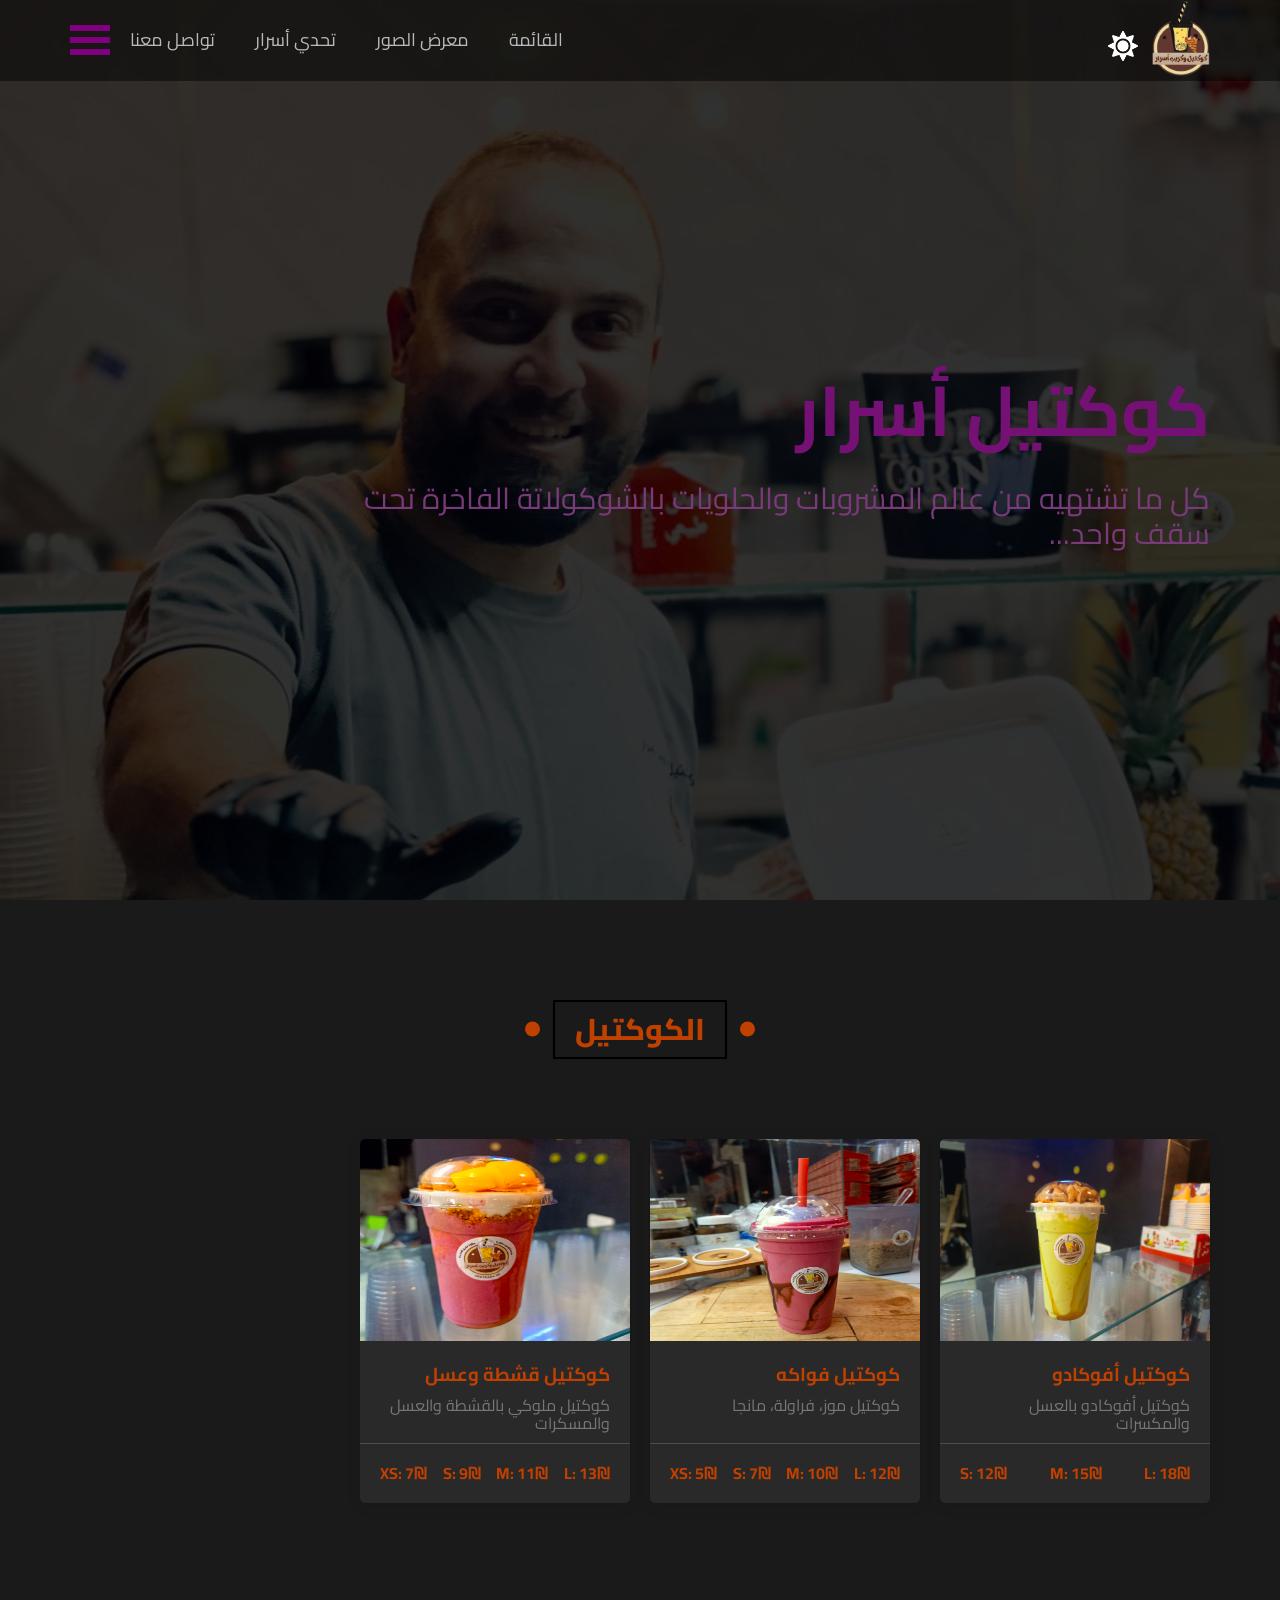
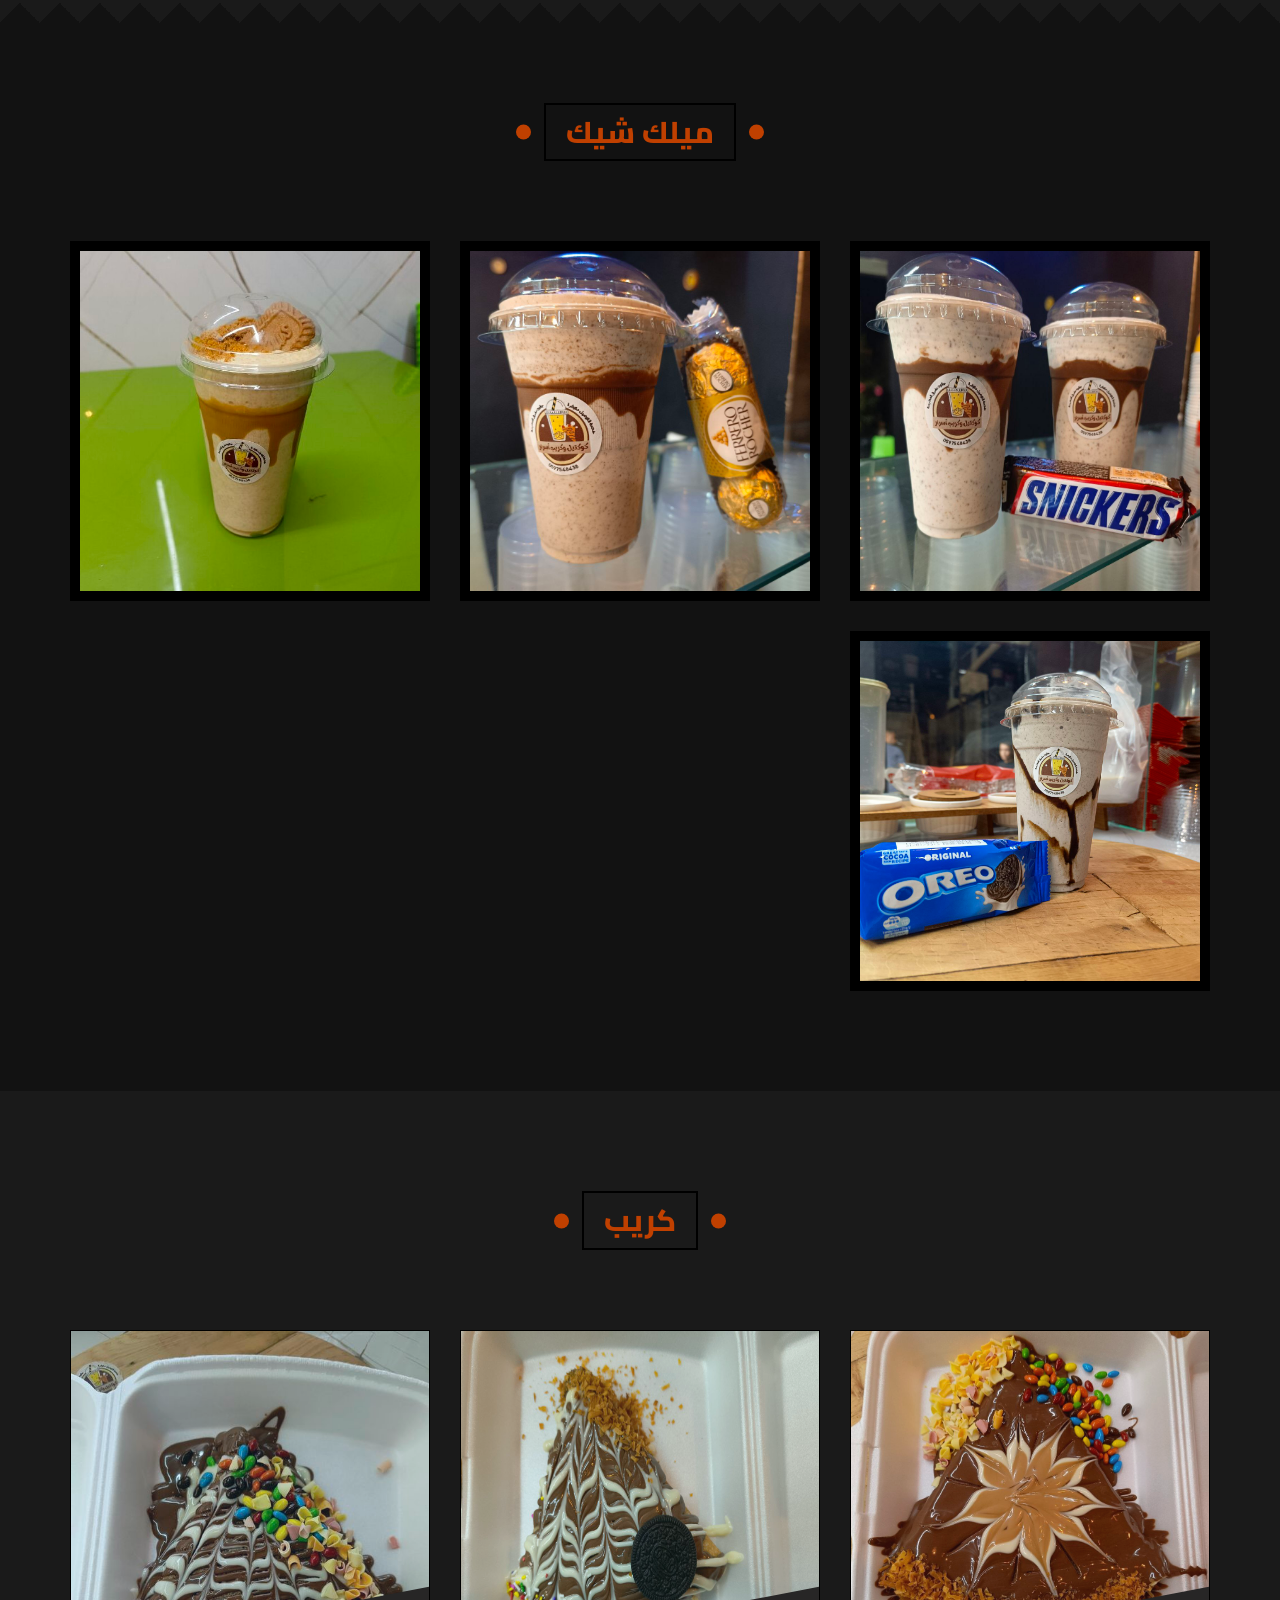
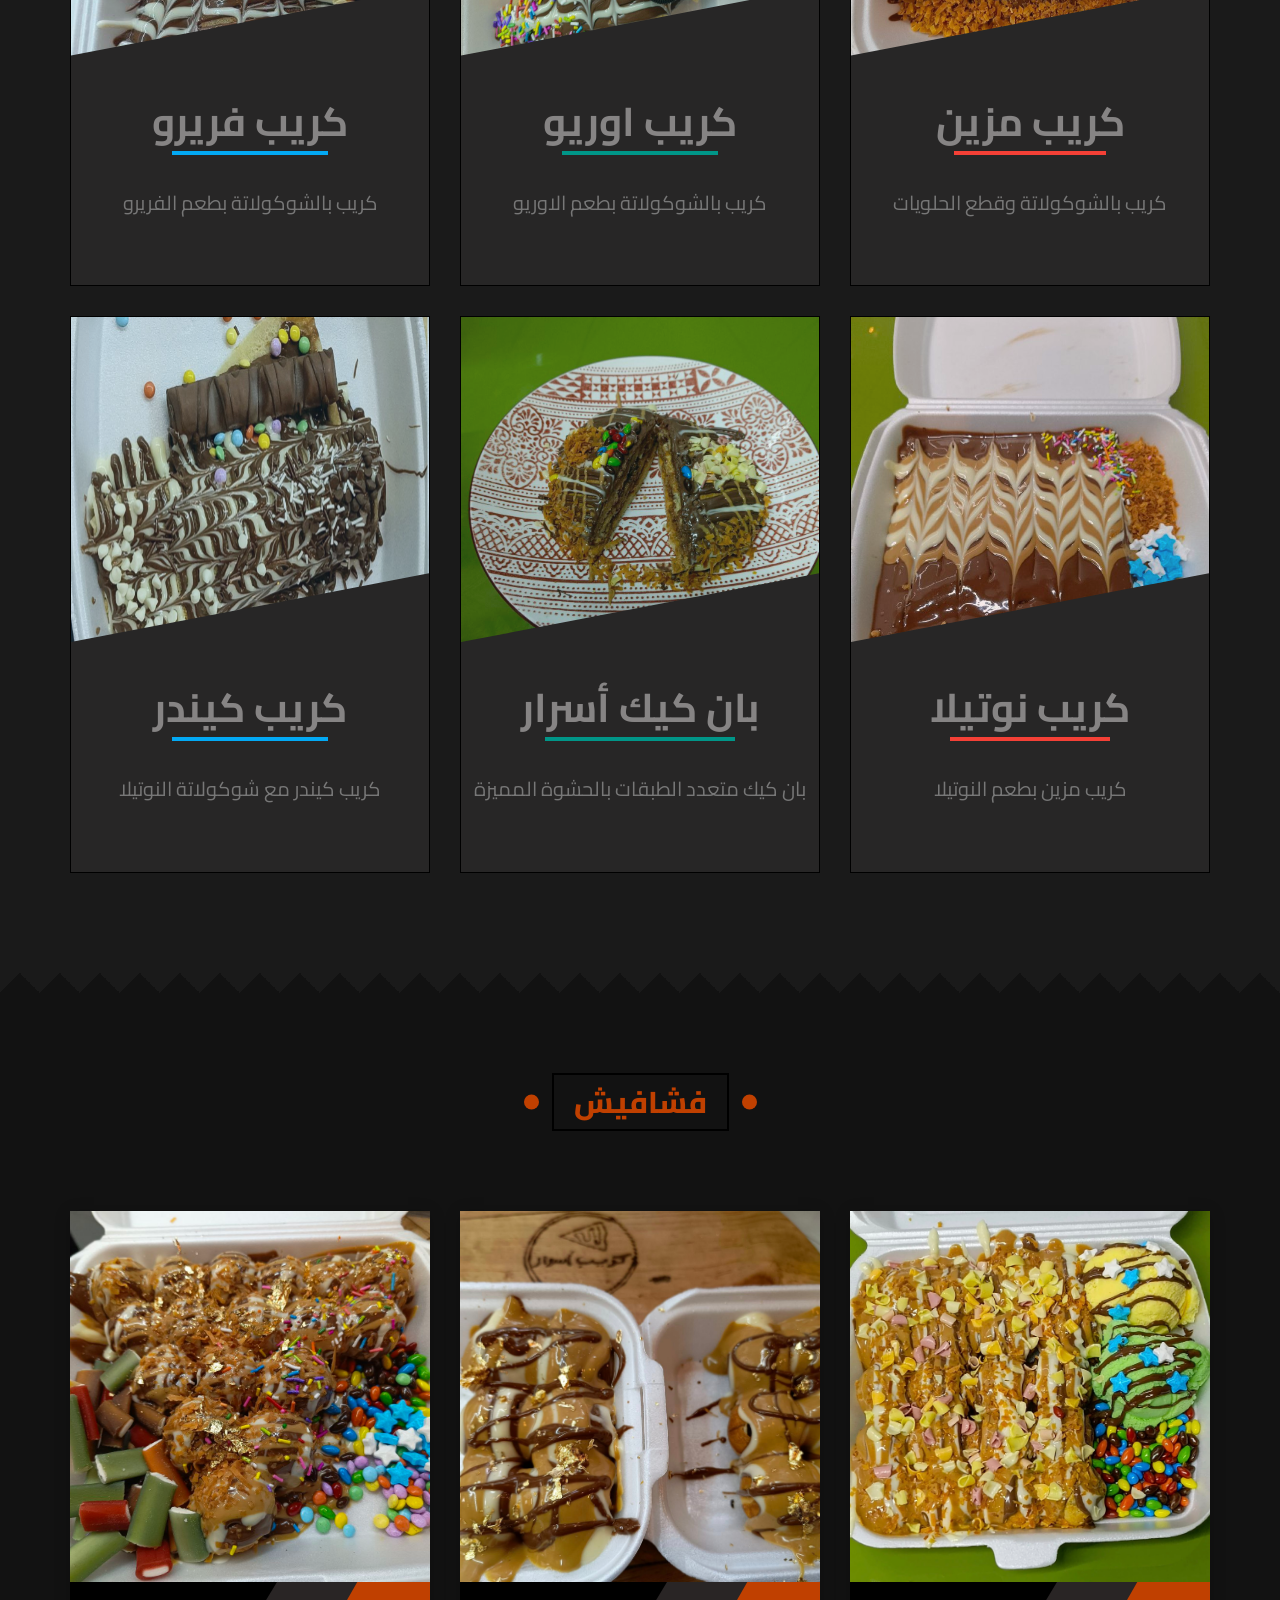
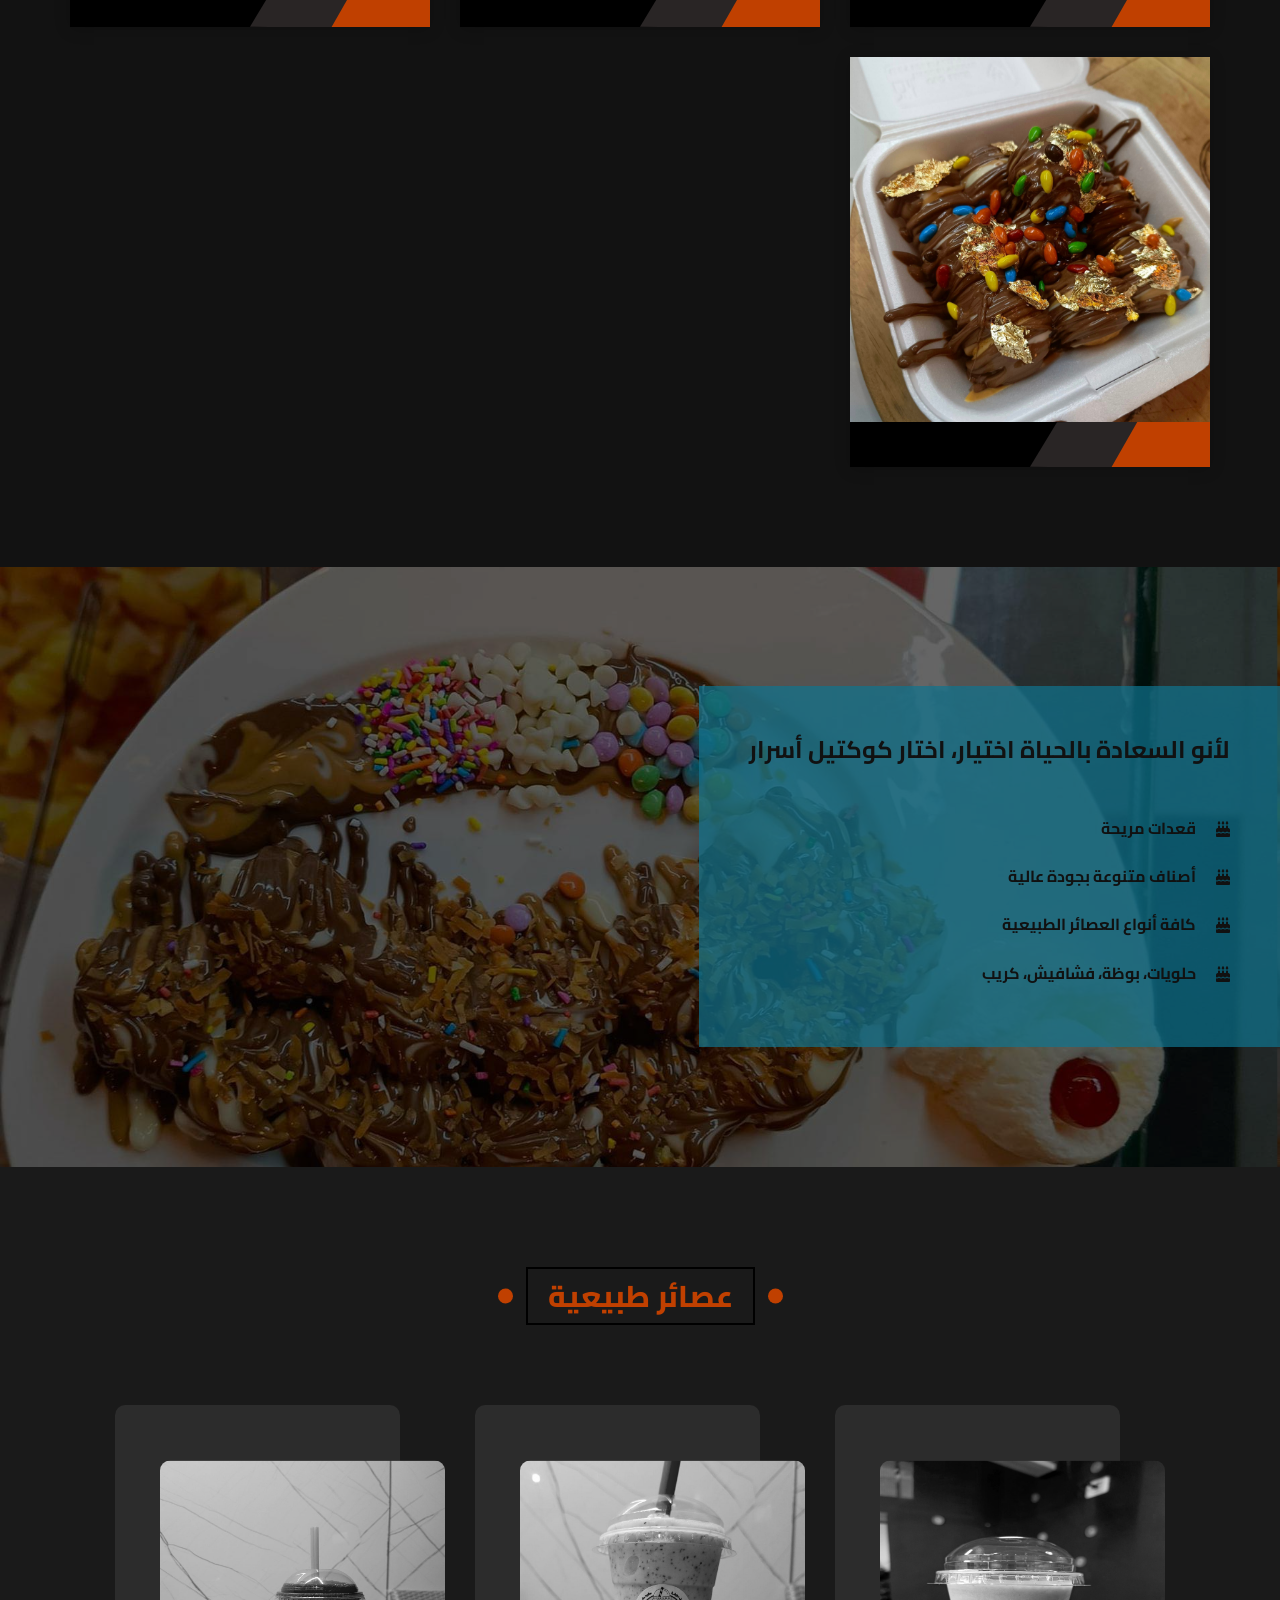
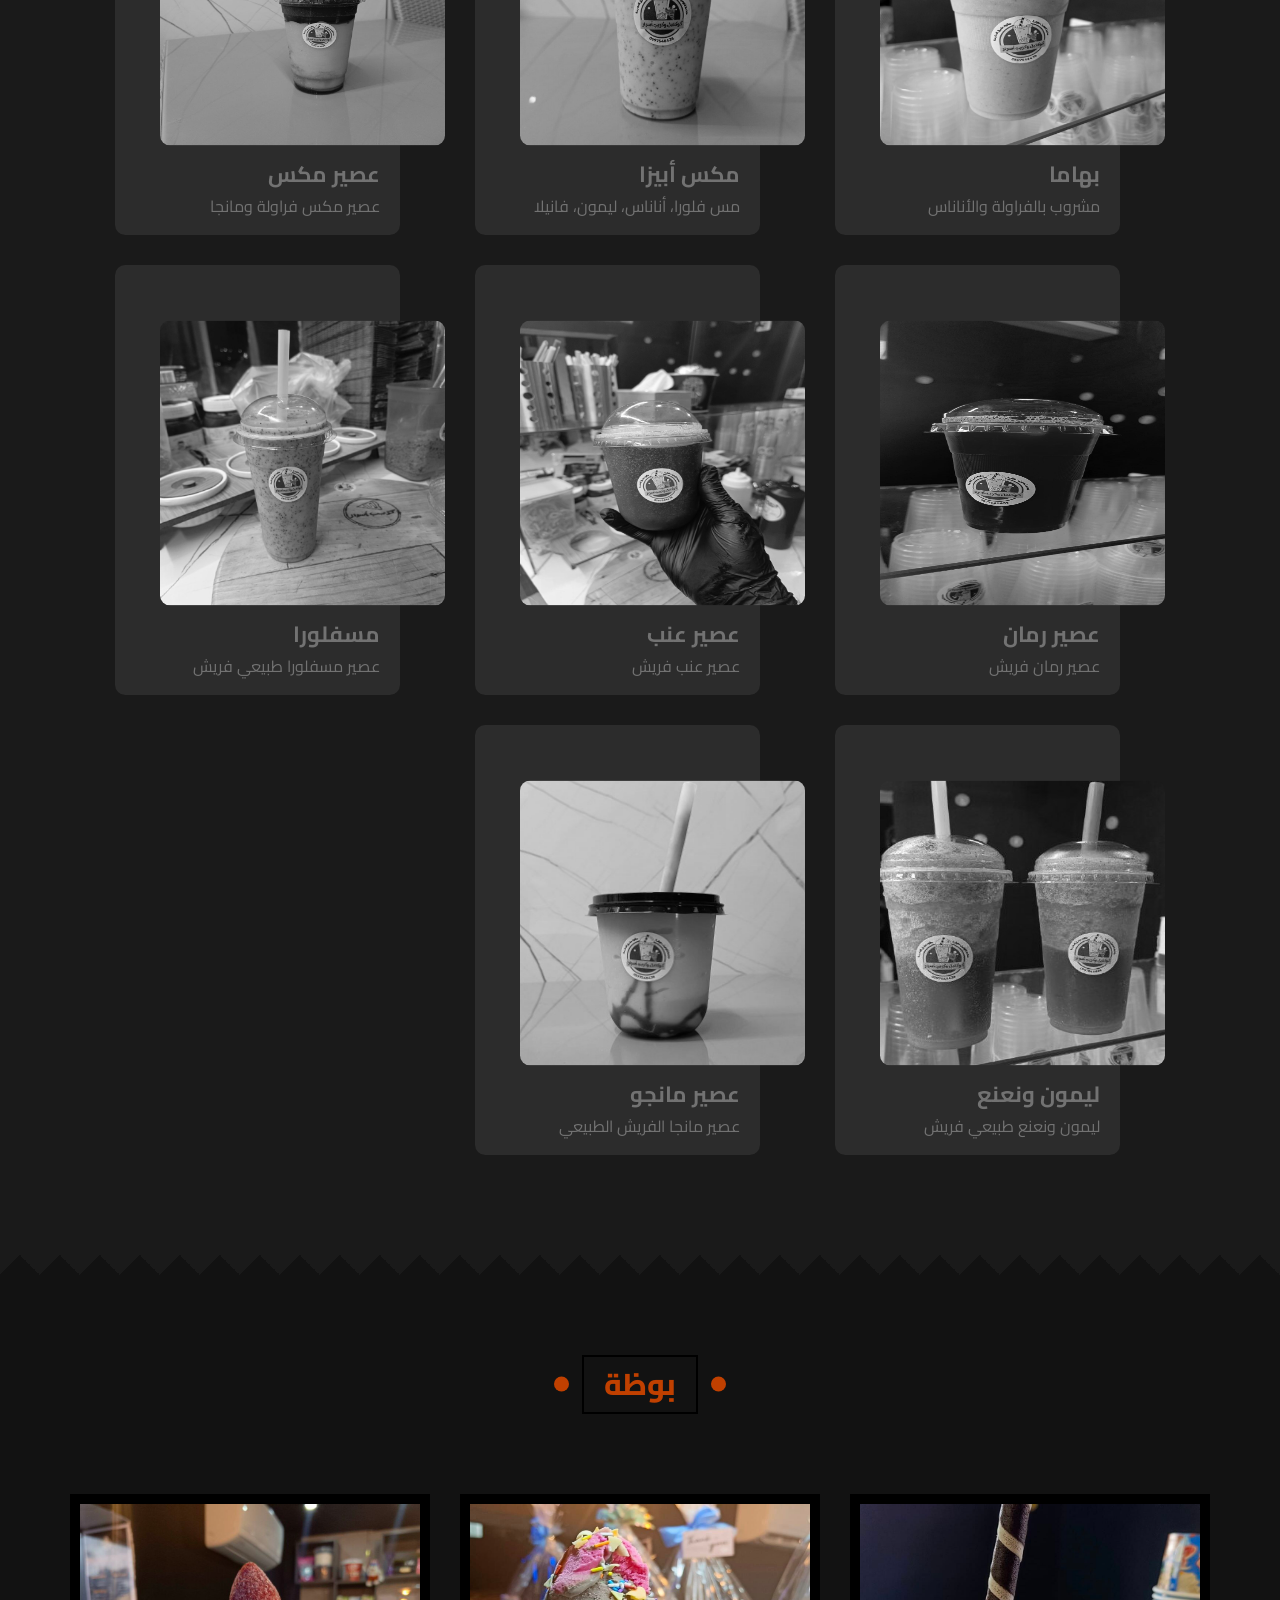
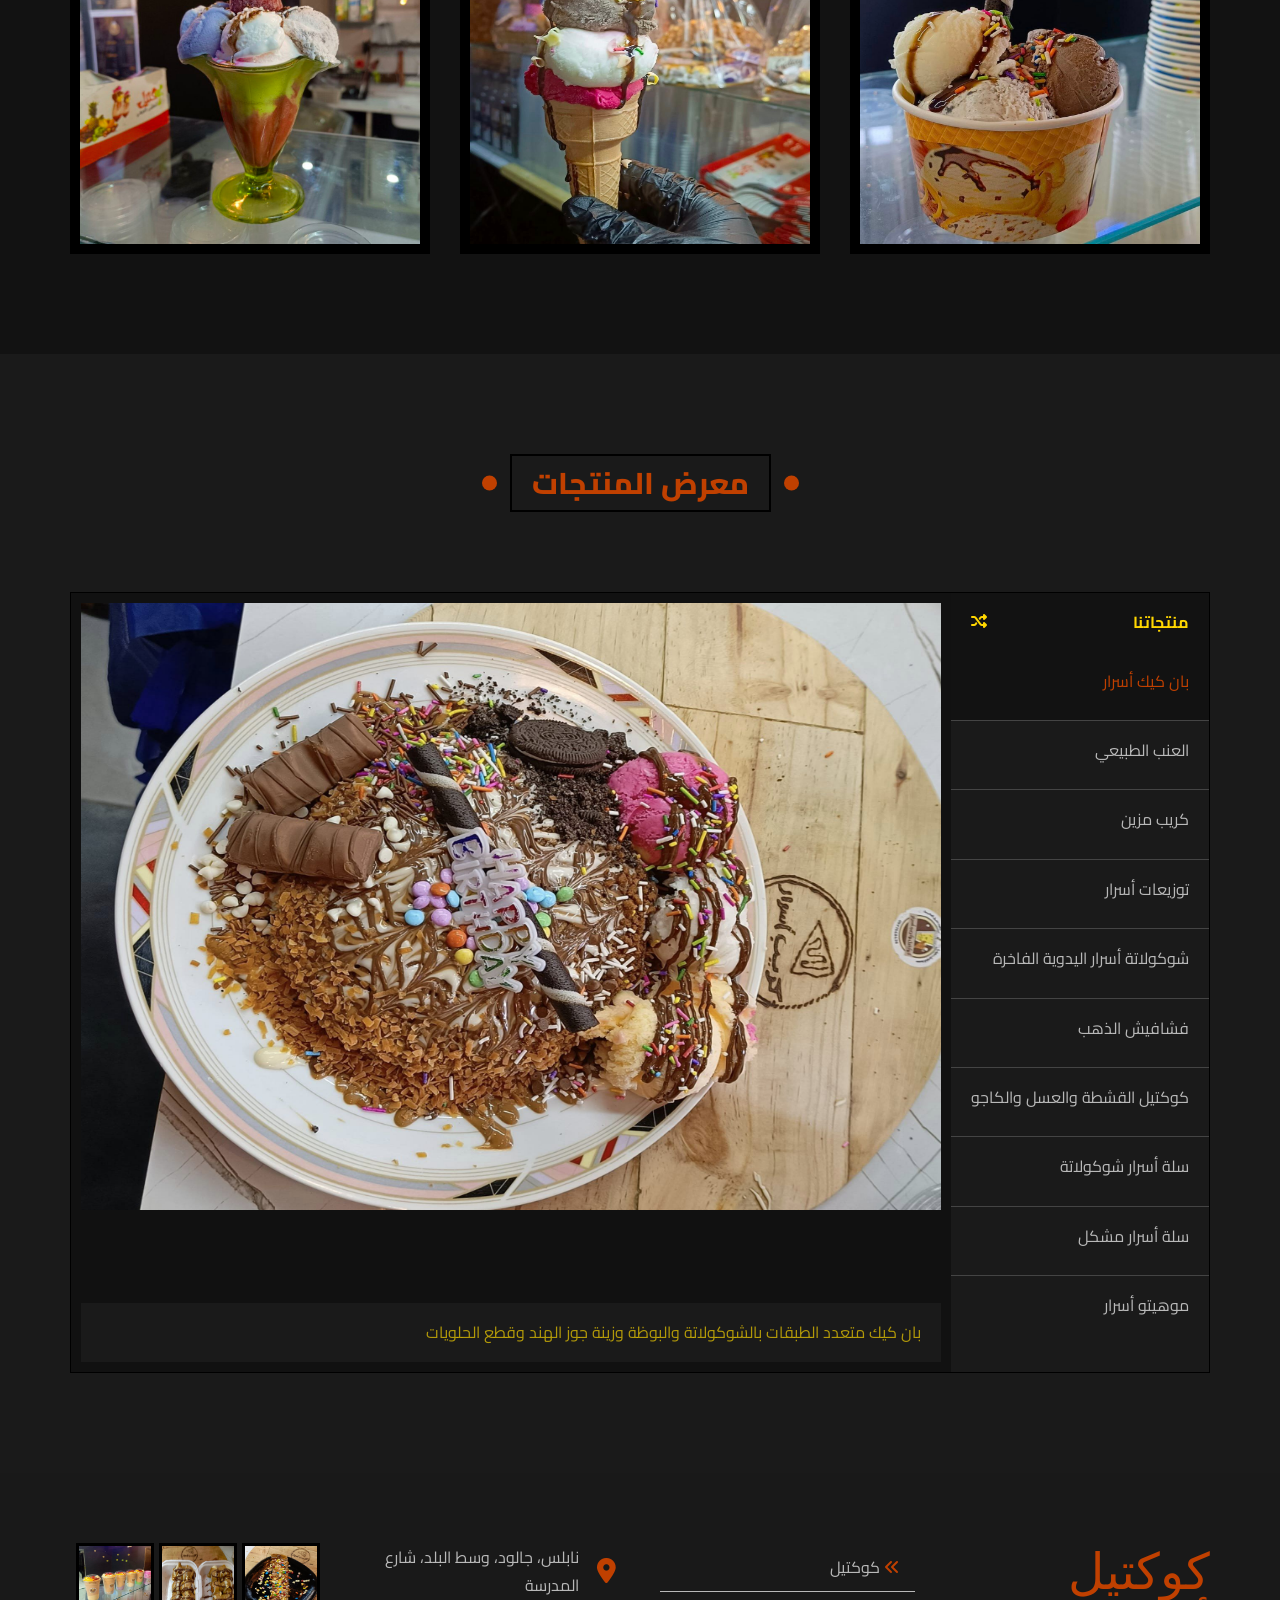
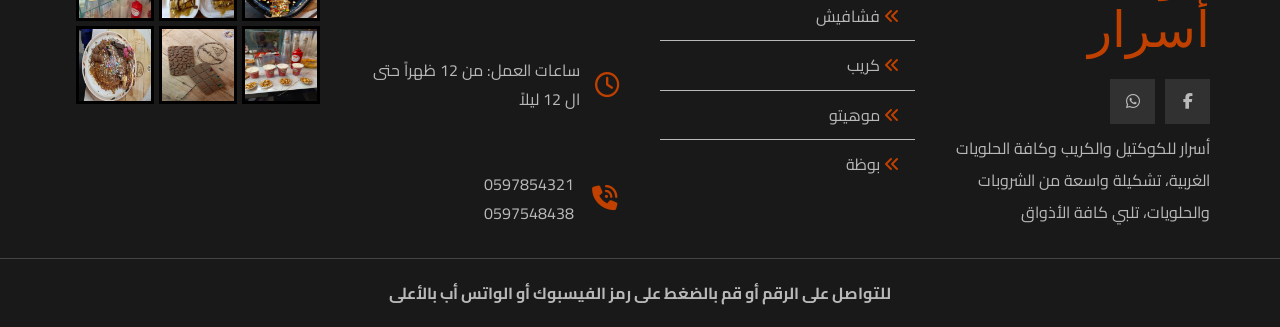
<file: index.html>
<!DOCTYPE html>
<html lang="en">

<head>
    <meta charset="UTF-8">
    <meta name="viewport" content="width=device-width, initial-scale=1.0">
    <link rel="icon" href="images/logo.png" type="image/x-icon" />
    <title>كوكتيل وكريب أسرار</title>
    <!-- Render all elements normally -->
    <link rel="stylesheet" href="css/normalize.css">
    <!-- Google fonts -->
    <link rel="preconnect" href="https://fonts.googleapis.com">
    <link rel="preconnect" href="https://fonts.gstatic.com" crossorigin>
    <link href="https://fonts.googleapis.com/css2?family=Cairo:wght@200..1000&display=swap" rel="stylesheet">
    <!-- Font awesome library -->
    <link rel="stylesheet" href="https://cdnjs.cloudflare.com/ajax/libs/font-awesome/6.5.2/css/all.min.css">
    <!-- Main CSS file -->
    <link rel="stylesheet" href="css/main.css">
</head>

<body>
    <!-- start menu -->
    <div class="menu-container">
        <div class="menu">
            <span>></span>
            <img src="images/المنيو/first.jpg" alt="">
            <img src="images/المنيو/second.jpg" alt="">
            <span>&lt;</span>
        </div>
    </div>
    <!-- start header -->
    <header>
        <div class="container">
            <!-- <a href="" class="logo">elzero</a> -->
            <div>
                <img src="images/logo.png" class="logo" alt="">
                <img src="images/sun.png" class="mode" alt="">
            </div>
            <ul class="main-nav">
                <li><a href="" id="menu-button">القائمة</a></li>
                <li><a href="#videos">معرض الصور</a></li>
                <li><a href="game.html">تحدي أسرار</a></li>
                <li><a href="#footer">تواصل معنا</a></li>
                <li class="others"><a>
                        <div></div>
                        <div></div>
                        <div></div>
                    </a>
                    <div class="second-nav">
                        <div class="photo"><img src="images/drinks.png" alt=""></div>
                        <div class="links-container">
                            <ul class="links">
                                <li><a href="#articles"><i class="fa-solid fa-martini-glass-citrus"></i>كوكتيل</a></li>
                                <li><a href="#gallery"><i class="fa-solid fa-martini-glass-citrus"></i>ميلك شيك</a>
                                </li>
                                <li><a href="#features"><i class="fa-solid fa-martini-glass-citrus"></i>كريب</a>
                                </li>
                            </ul>
                            <ul class="links">
                                <li><a href="#services"><i class="fa-solid fa-martini-glass-citrus"></i>فشافيش</a></li>
                                <li><a href="#members"><i class="fa-solid fa-martini-glass-citrus"></i>عصير طبيعي</a>
                                </li>
                                <li><a href="#works"><i class="fa-solid fa-martini-glass-citrus"></i>بوظة</a>
                                </li>

                            </ul>
                        </div>
                    </div>
                </li>
            </ul>
        </div>
    </header>
    <!-- end header -->
    <!-- start landing page -->
    <div class="landing">
        <div class="container">
            <div class="text">
                <h1>كوكتيل أسرار</h1>
                <p>كل ما تشتهيه من عالم المشروبات والحلويات بالشوكولاتة الفاخرة تحت سقف واحد...</p>
            </div>
            <!-- <div class="image"><img src="images/landing-image.png" alt=""></div> -->
        </div>
        <span><a href=""><i class="fas fa-angle-double-down fa-2x"></i></a></span>
    </div>
    <!-- end landing page -->
    <!-- start articles -->
    <div class="articles" id="articles">
        <div class="special-heading">
            الكوكتيل
        </div>
        <div class="container">
            <div class="card">
                <div class="image"><img src="images/كوكتيل/افوكادو.jpeg" alt=""></div>
                <div class="text">
                    <h3>كوكتيل أفوكادو</h3>
                    <p>كوكتيل أفوكادو بالعسل والمكسرات</p>
                </div>
                <div class="more">
                    <span>S: 12₪</span>
                    <span>M: 15₪</span>
                    <span>L: 18₪</span>
                </div>
            </div>
            <div class="card">
                <div class="image"><img src="images/كوكتيل/فواكه.jpeg" alt=""></div>
                <div class="text">
                    <h3>كوكتيل فواكه</h3>
                    <p>كوكتيل موز، فراولة، مانجا</p>
                </div>
                <div class="more">
                    <span>XS: 5₪</span>
                    <span>S: 7₪</span>
                    <span>M: 10₪</span>
                    <span>L: 12₪</span>
                </div>
            </div>
            <div class="card">
                <div class="image"><img src="images/كوكتيل/قشطةوعسل.jpeg" alt=""></div>
                <div class="text">
                    <h3>كوكتيل قشطة وعسل</h3>
                    <p>كوكتيل ملوكي بالقشطة والعسل والمسكرات</p>
                </div>
                <div class="more">
                    <span>XS: 7₪</span>
                    <span>S: 9₪</span>
                    <span>M: 11₪</span>
                    <span>L: 13₪</span>
                </div>
            </div>

        </div>
    </div>
    <!-- end articles -->
    <div class="spikes"></div>
    <!-- start gallery -->
    <div class="gallery" id="gallery">
        <div class="special-heading">
            ميلك شيك
        </div>
        <div class="container">
            <div class="card">
                <img src="images/ميلكشيك/سنيكرز.jpeg" alt="">
                <div class="title">
                    ميلك شيك سنيكرز
                </div>
                <div class="prices">
                    <span>S: 10₪</span>
                    <span>M: 13₪</span>
                    <span>L: 15₪</span>
                </div>
            </div>
            <div class="card">
                <img src="images/ميلكشيك/فريرو.jpeg" alt="">
                <div class="title">
                    ميلك شيك فريرو
                </div>
                <div class="prices">
                    <span>S: 13₪</span>
                    <span>M: 16₪</span>
                    <span>L: 20₪</span>
                </div>
            </div>
            <div class="card">
                <img src="images/ميلكشيك/لوتس.jpeg" alt="">
                <div class="title">
                    ميلك شيك لوتس
                </div>
                <div class="prices">
                    <span>S: 11₪</span>
                    <span>M: 14₪</span>
                    <span>L: 17₪</span>
                </div>
            </div>
            <div class="card">
                <img src="images/ميلكشيك/اوريو.jpeg" alt="">
                <div class="title">
                    ميلك شيك اوريو
                </div>
                <div class="prices">
                    <span>S: 8₪</span>
                    <span>M: 10₪</span>
                    <span>L: 12₪</span>
                </div>
            </div>
        </div>
    </div>
    <!-- end gallery -->
    <!-- start features -->
    <div class="features" id="features">
        <div class="special-heading">
            كريب
        </div>
        <div class="container">
            <div class="card red">
                <div class="image"><img src="images/كريب/مزين.jpeg" alt=""></div>
                <div class="text">
                    <h2>كريب مزين</h2>
                    <p>كريب بالشوكولاتة وقطع الحلويات
                    </p>
                </div>
                <div class="prices"> <span>15₪</span>
                </div>
            </div>
            <div class="card green">
                <div class="image"><img src="images/كريب/اوريو.jpeg" alt=""></div>
                <div class="text">
                    <h2>كريب اوريو</h2>
                    <p>كريب بالشوكولاتة بطعم الاوريو
                    </p>
                </div>
                <div class="prices"> <span>16₪</span>

                </div>
            </div>
            <div class="card blue">
                <div class="image"><img src="images/كريب/فريرو.jpg" alt=""></div>
                <div class="text">
                    <h2>كريب فريرو</h2>
                    <p>كريب بالشوكولاتة بطعم الفريرو </p>
                </div>
                <div class="prices"> <span>20₪</span>

                </div>
            </div>
            <div class="card red">
                <div class="image"><img src="images/كريب/نوتيلا.jpeg" alt=""></div>
                <div class="text">
                    <h2>كريب نوتيلا</h2>
                    <p>كريب مزين بطعم النوتيلا </p>
                </div>
                <div class="prices"> <span>15₪</span>

                </div>
            </div>
            <div class="card green">
                <div class="image"><img src="images/كريب/بان_كيك.jpeg" alt=""></div>
                <div class="text">
                    <h2>بان كيك أسرار</h2>
                    <p>بان كيك متعدد الطبقات بالحشوة المميزة</p>
                </div>
                <div class="prices"> <span>25₪</span>
                </div>
            </div>
            <div class="card blue">
                <div class="image"><img src="images/كريب/كريبكندر (1).jpeg" alt=""></div>
                <div class="text">
                    <h2>كريب كيندر</h2>
                    <p>كريب كيندر مع شوكولاتة النوتيلا</p>
                </div>
                <div class="prices"> <span>17₪</span>
                </div>
            </div>
        </div>
    </div>
    <!-- end features -->
    <div class="spikes"></div>
    <!-- start services -->
    <div class="services" id="services">
        <div class="special-heading">
            فشافيش </div>
        <div class="container">
            <div class="card">
                <div class="top">
                    <img src="images/فشافيش/فشافيشبوظة.jpg" alt="">
                </div>
                <div class="bottom">
                    <span class="number"><span>25₪</span></span>
                    <a class="details"><span>وجبة فشافيش اكسترا بالبوظة</span></a>
                </div>
            </div>
            <div class="card">
                <div class="top">
                    <img src="images/فشافيش/فشافيشصغيرة.jpg" alt="">
                </div>
                <div class="bottom">
                    <span class="number"><span>5₪</span></span>
                    <a class="details"><span>وجبه فشافيش صغيرة</span></a>
                </div>
            </div>
            <div class="card">
                <div class="top">
                    <img src="images/فشافيش/مزينبالذهب.jpeg" alt="">
                </div>
                <div class="bottom">
                    <span class="number"><span>15₪</span></span>
                    <a class="details"><span>وجبة فشافيش وسط</span></a>
                </div>
            </div>
            <div class="card">
                <div class="top">
                    <img src="images/فشافيش/عشرة.jpg" alt="">
                </div>
                <div class="bottom">
                    <span class="number"><span>10₪</span></span>
                    <a class="details"><span>وجبة فشافيش العشرة</span></a>
                </div>
            </div>
        </div>
    </div>
    <!-- end services -->
    <!-- Start design -->
    <div class="design">
        <div class="text">
            <h2>لأنو السعادة بالحياة اختيار، اختار كوكتيل أسرار</h2>
            <ul>
                <li>قعدات مريحة</li>
                <li>أصناف متنوعة بجودة عالية</li>
                <li>كافة أنواع العصائر الطبيعية</li>
                <li>حلويات، بوظة، فشافيش، كريب</li>
            </ul>
        </div>
    </div>
    <!-- End design -->
    <!-- start TEAM MEMBERS -->
    <div class="members" id="members">
        <div class="special-heading">
            عصائر طبيعية
        </div>
        <div class="container">
            <div class="card">
                <div class="back">
                    <div class="social">
                        <div><span>:S</span><span>8₪</span></div>
                        <div><span>:M</span><span>10₪</span></div>
                        <div><span>:L</span><span>12₪</span></div>
                    </div>
                    <div class="text">
                        <h3>بهاما</h3>
                        <p>مشروب بالفراولة والأناناس</p>
                    </div>
                </div>
                <div class="image"><img src="images/عصائر طبيعية/بهاما.jpg" alt=""></div>
            </div>
            <div class="card">
                <div class="back">
                    <div class="social">
                        <div><span>:S</span><span>10₪</span></div>
                        <div><span>:M</span><span>12₪</span></div>
                        <div><span>:L</span><span>14₪</span></div>
                    </div>
                    <div class="text">
                        <h3>مكس أبيزا</h3>
                        <p>مس فلورا، أناناس، ليمون، فانيلا</p>
                    </div>
                </div>
                <div class="image"><img src="images/عصائر طبيعية/مكس ابيزا.jpeg" alt=""></div>
            </div>
            <div class="card">
                <div class="back">
                    <div class="social">
                        <div><span>:S</span><span>8₪</span></div>
                        <div><span>:M</span><span>10₪</span></div>
                        <div><span>:L</span><span>12₪</span></div>
                    </div>
                    <div class="text">
                        <h3>عصير مكس</h3>
                        <p>عصير مكس فراولة ومانجا</p>
                    </div>
                </div>
                <div class="image"><img src="images/عصائر طبيعية/مانجا بالفراولة.jpeg" alt=""></div>
            </div>
            <div class="card">
                <div class="back">
                    <div class="social">
                        <div><span>:S</span><span>8₪</span></div>
                        <div><span>:M</span><span>11₪</span></div>
                        <div><span>:L</span><span>13₪</span></div>
                    </div>
                    <div class="text">
                        <h3>عصير رمان</h3>
                        <p>عصير رمان فريش</p>
                    </div>
                </div>
                <div class="image"><img src="images/عصائر طبيعية/رمان.jpg" alt=""></div>
            </div>
            <div class="card">
                <div class="back">
                    <div class="social">
                        <div><span>:S</span><span>10₪</span></div>
                        <div><span>:M</span><span>12₪</span></div>
                        <div><span>:L</span><span>14₪</span></div>
                    </div>
                    <div class="text">
                        <h3>عصير عنب</h3>
                        <p>عصير عنب فريش</p>
                    </div>
                </div>
                <div class="image"><img src="images/عصائر طبيعية/عنب.jpg" alt=""></div>
            </div>
            <div class="card">
                <div class="back">
                    <div class="social">
                        <div><span>:S</span><span>10₪</span></div>
                        <div><span>:M</span><span>12₪</span></div>
                        <div><span>:L</span><span>14₪</span></div>
                    </div>
                    <div class="text">
                        <h3>مسفلورا</h3>
                        <p>عصير مسفلورا طبيعي فريش</p>
                    </div>
                </div>
                <div class="image"><img src="images/عصائر طبيعية/مسفلورا.jpeg" alt=""></div>
            </div>
            <div class="card">
                <div class="back">
                    <div class="social">
                        <div><span>:S</span><span>8₪</span></div>
                        <div><span>:M</span><span>10₪</span></div>
                        <div><span>:L</span><span>12₪</span></div>
                    </div>
                    <div class="text">
                        <h3>ليمون ونعنع</h3>
                        <p>ليمون ونعنع طبيعي فريش</p>
                    </div>
                </div>
                <div class="image"><img src="images/عصائر طبيعية/لمون_نعنع.jpeg" alt=""></div>
            </div>
            <div class="card">
                <div class="back">
                    <div class="social">
                        <div><span>:S</span><span>8₪</span></div>
                        <div><span>:M</span><span>10₪</span></div>
                        <div><span>:L</span><span>12₪</span></div>
                    </div>
                    <div class="text">
                        <h3>عصير مانجو</h3>
                        <p>عصير مانجا الفريش الطبيعي</p>
                    </div>
                </div>
                <div class="image"><img src="images/عصائر طبيعية/مانجا.jpeg" alt=""></div>
            </div>
        </div>
    </div>
    <!-- end TEAM MEMBERS -->
    <div class="spikes"></div>
    <!-- start how it works -->
    <div class="gallery" id="works">
        <div class="special-heading">
            بوظة
        </div>
        <div class="container">
            <div class="card">
                <img src="images/بوظة/علبة.jpg" alt="">
                <div class="title">
                    علبة بوظة </div>
                <div class="prices">
                    <span>M: 5₪</span>
                    <span>S: 3₪</span>
                </div>
            </div>
            <div class="card">
                <img src="images/بوظة/قرطوس.jpg" alt="">
                <div class="title">
                    قرطوس بوظة بصوص الشوكولاتة
                </div>
                <div class="prices">
                    <span>M: 5₪</span>
                    <span>S: 2₪</span>
                </div>
            </div>
            <div class="card">
                <img src="images/بوظة/مزينة.jpeg" alt="">
                <div class="title">
                    كاسة بوظة اكسترا </div>
                <div class="prices">
                    <span>10₪</span>
                </div>
            </div>

        </div>
    </div>
    <!-- end how it works -->
    <div class="spikes"></div>
    <!-- start videos -->
    <div class="videos" id="videos">
        <div class="special-heading">معرض المنتجات
        </div>
        <div class="container">
            <div class="holder">
                <div class="left">
                    <div class="top"><span>منتجاتنا</span><i class="fas fa-random"></i></div>
                    <ul>
                        <li data-img="images/معرض/بانكيك.jpg" class="show"
                            data-txt="بان كيك متعدد الطبقات بالشوكولاتة والبوظة وزينة جوز الهند وقطع الحلويات">بان كيك
                            أسرار<span>
                            </span>
                        </li>
                        <li data-img="images/معرض/العنب-الطبيعي.jpg" data-txt="أطلب العنب الطبيعي وفرفش">
                            العنب الطبيعي
                            <span> </span>
                        <li data-img="images/معرض/الكريب-الملفوف.jpg" data-txt="كريب مزين بإضافات الشوكولاتة الفاخرة">
                            كريب مزين
                            <span> </span>
                        <li data-img="images/معرض/توزيعات.jpeg" data-txt="توزيعات فاخرة لجميع مناسباتكم السعيدة">
                            توزيعات أسرار
                            <span> </span>
                        </li>
                        <li data-img="images/معرض/شوكولاتة-أسرار.jpg"
                            data-txt="الشوكولاتة اليدوية المعمولة من أجود أنواع الشوكولاتة">شوكولاتة أسرار اليدوية
                            الفاخرة
                            <span> </span>
                        </li>
                        <li data-img="images/معرض/فشافيش-الذهب.jpg" data-txt="فشافشينا بطعم الذهب!">فشافيش الذهب
                            <span> </span>
                        </li>
                        <li data-img="images/معرض/كوكتيل-قشطة-عسل-كاجو.jpg"
                            data-txt="الكوكتيل بالقشطة عند أسرار عالم ثاني">كوكتيل القشطة والعسل والكاجو
                            <span> </span>
                        </li>
                        <li data-img="images/معرض/سلة_شوكولاتة.jpeg"
                            data-txt="سلات شوكولاتة أسرار خيارك المناسب للهدايا والمناسبات الخاصة">سلة أسرار شوكولاتة
                            <span> </span>
                        </li>
                        <li data-img="images/معرض/سلة_مشكل.jpeg"
                            data-txt="سلات أسرار المشكلة خيارك المناسب للهدايا والمناسبات الخاصة">سلة أسرار مشكل <span>
                            </span>
                        </li>
                        <li data-img="images/معرض/موهيتو.jpg" data-txt="موهيتو أسرار بطعمك المفضل مع الاضافات المميزة">
                            موهيتو أسرار <span>
                            </span>
                        </li>
                    </ul>
                </div>
                <div class="right" id="video-image">
                    <div class="image"><img src="images/معرض/بانكيك.jpg" alt=""></div>
                    <div class="bar">
                        <div>بان كيك متعدد الطبقات بالشوكولاتة والبوظة وزينة جوز الهند وقطع الحلويات</div>
                    </div>
                </div>
            </div>
        </div>
    </div>
    <!-- end videos -->
    <!-- start footer -->
    <div class="footer" id="footer">
        <div class="container">
            <div class="top">
                <div class="one">
                    <div class="title">كوكتيل أسرار</div>
                    <div class="icons"><a class="fab fa-facebook-f"
                            href="https://www.facebook.com/profile.php?id=61558592159405"></a><a
                            href="https://wa.me/+972597854321" class="fab fa-whatsapp"></a></div>
                    <p>أسرار للكوكتيل والكريب وكافة الحلويات الغربية، تشكيلة واسعة من الشروبات والحلويات، تلبي كافة
                        الأذواق </p>
                </div>
                <div class="two">
                    <ul>
                        <li><a>كوكتيل</a></li>
                        <li><a>فشافيش</a></li>
                        <li><a>كريب</a></li>
                        <li><a>موهيتو</a></li>
                        <li><a>بوظة</a></li>
                    </ul>
                </div>
                <div class="three">
                    <div><i class="fas fa-map-marker-alt fa-fw"></i><span>نابلس، جالود، وسط البلد، شارع المدرسة</span>
                    </div>
                    <div><i class="far fa-clock fa-fw"></i><span>ساعات العمل: من 12 ظهراً حتى ال 12 ليلاً</span></div>
                    <div><i class="fas fa-phone-volume fa-fw"></i>
                        <div class="info"><span>0597854321</span><span>0597548438</span></div>
                    </div>
                </div>
                <div class="four">
                    <img src="images/معرض/الكريب-الملفوف.jpg" alt="">
                    <img src="images/معرض/فشافيش-الذهب.jpg" alt="">
                    <img src="images/معرض/كوكتيل-فواكه.jpg" alt="">
                    <img src="images/معرض/كوكتيل-قشطة-عسل-كاجو.jpg" alt="">
                    <img src="images/معرض/شوكولاتة-أسرار.jpg" alt="">
                    <img src="images/معرض/بانكيك.jpg" alt="">
                </div>
            </div>
        </div>
        <div class="bottom">للتواصل على الرقم أو قم بالضغط على رمز الفيسبوك أو الواتس أب بالأعلى</div>
    </div>
    <!-- end footer -->
    <script src="js/main.js"></script>
</body>

</html>
</file>
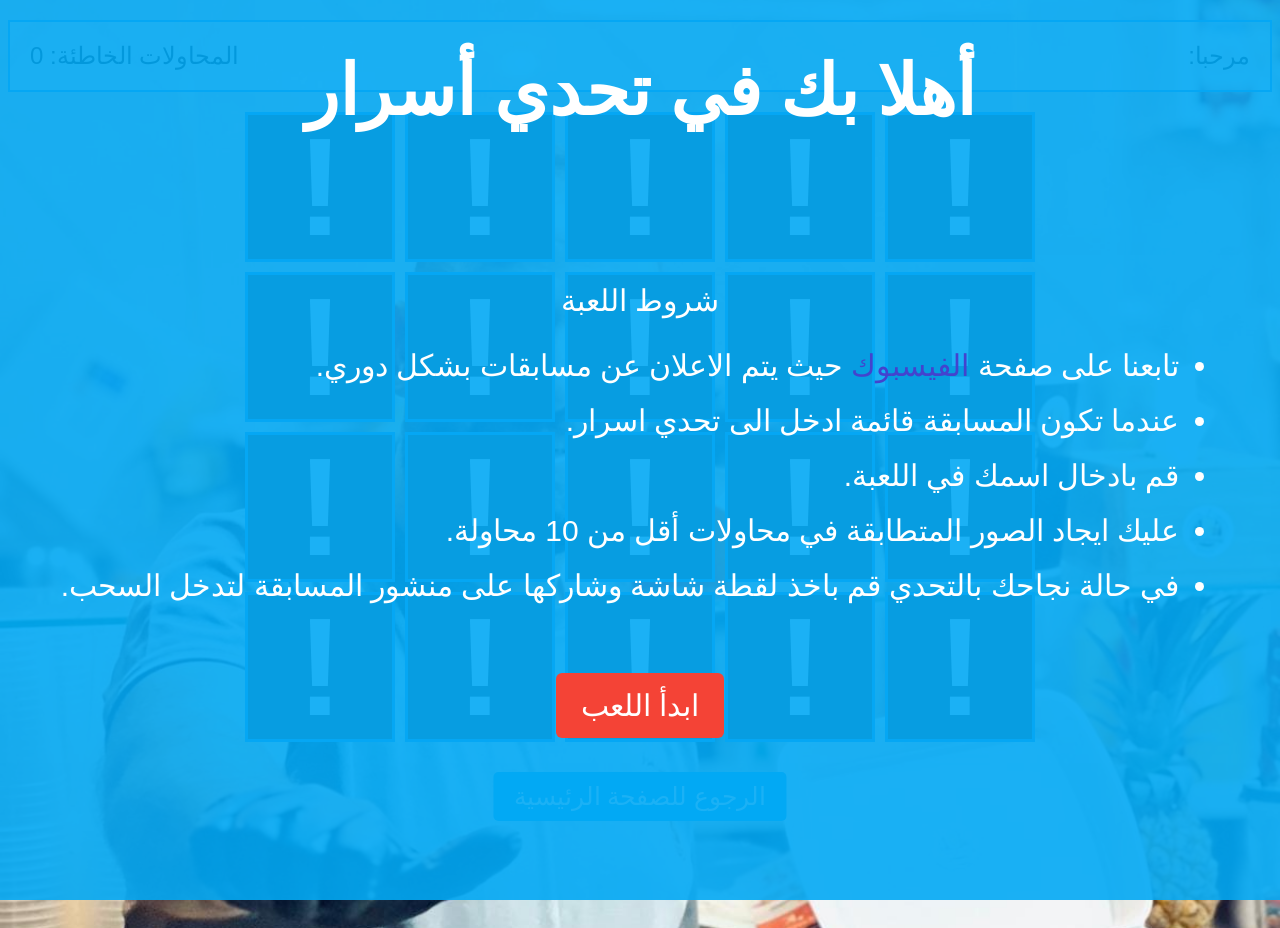
<file: game.html>
<!DOCTYPE html>
<html lang="en">

<head>
  <meta charset="UTF-8">
  <meta name="viewport" content="width=device-width, initial-scale=1.0">
  <title>تحدي أسرار</title>
  <link rel="stylesheet" href="https://cdnjs.cloudflare.com/ajax/libs/font-awesome/6.6.0/css/all.min.css"
    integrity="sha512-Kc323vGBEqzTmouAECnVceyQqyqdsSiqLQISBL29aUW4U/M7pSPA/gEUZQqv1cwx4OnYxTxve5UMg5GT6L4JJg=="
    crossorigin="anonymous" referrerpolicy="no-referrer" />
  <link rel="stylesheet" href="css/game.css">
</head>

<body>

  <!-- popup for result -->
  <div class="result">
    <div class="result-container">
      <div class="icon"><i class="fa-regular fa-circle-check"></i></div>
      <div class="message">مبروك عبدالرحمن لقد فزت باللعبة!</div>
      <div class="no-of-worng">عدد المحاولات الخاطئة: 15</div>
      <div class="date">15/5/2024</div>
      <div class="share-with-us">فضلاً شاركنا بصورة نتيجتك على منشور المسابقة على <a
          href="https://www.facebook.com/profile.php?id=61558592159405">الفيسبوك</a></div>
      <button class="play-again">أعد اللعب</button>
    </div>
  </div>

  <!-- Modal Popup for Entering Name -->
  <div class="name-popup" id="namePopup">
    <div class="name-popup-content">
      <h2>أدخل اسمك:</h2>
      <input type="text" id="playerNameInput" placeholder="الاسم">
      <button id="startGameBtn">ابدأ اللعب</button>
    </div>
  </div>


  <div class="control-buttons">
    <span>أهلا بك في تحدي أسرار</span>
    <span>شروط اللعبة</span>
    <ul>
      <li>تابعنا على صفحة <a href="https://www.facebook.com/profile.php?id=61558592159405">الفيسبوك</a> حيث يتم الاعلان
        عن مسابقات بشكل دوري.</li>
      <li>عندما تكون المسابقة قائمة ادخل الى تحدي اسرار.</li>
      <li>قم بادخال اسمك في اللعبة.</li>
      <li>عليك ايجاد الصور المتطابقة في محاولات أقل من 10 محاولة.</li>
      <li>في حالة نجاحك بالتحدي قم باخذ لقطة شاشة وشاركها على منشور المسابقة لتدخل السحب.</li>
    </ul>
    <span>ابدأ اللعب</span>
  </div>
  <div class="info-container">
    <div class="name">
      مرحبا: <span></span>
    </div>
    <div class="tries">
      المحاولات الخاطئة: <span>0</span>
    </div>
  </div>
  <div class="memory-game-blocks">
    <div class="game-block" data-technology="angular">
      <div class="face front"></div>
      <div class="face back">
        <img decoding="async" src="images/معرض/العنب-الطبيعي.jpg" alt="">
      </div>
    </div>
    <div class="game-block" data-technology="angular">
      <div class="face front"></div>
      <div class="face back">
        <img decoding="async" src="images/معرض/العنب-الطبيعي.jpg" alt="">
      </div>
    </div>
    <div class="game-block" data-technology="vuejs">
      <div class="face front"></div>
      <div class="face back">
        <img decoding="async" src="images/معرض/الكريب-الملفوف.jpg" alt="">
      </div>
    </div>
    <div class="game-block" data-technology="vuejs">
      <div class="face front"></div>
      <div class="face back">
        <img decoding="async" src="images/معرض/الكريب-الملفوف.jpg" alt="">
      </div>
    </div>
    <div class="game-block" data-technology="css3">
      <div class="face front"></div>
      <div class="face back">
        <img decoding="async" src="images/معرض/الكريب-كما-يجب-ان-يكون.jpg" alt="">
      </div>
    </div>
    <div class="game-block" data-technology="css3">
      <div class="face front"></div>
      <div class="face back">
        <img decoding="async" src="images/معرض/الكريب-كما-يجب-ان-يكون.jpg" alt="">
      </div>
    </div>
    <div class="game-block" data-technology="github">
      <div class="face front"></div>
      <div class="face back">
        <img decoding="async" src="images/معرض/بانكيك.jpg" alt="">
      </div>
    </div>
    <div class="game-block" data-technology="github">
      <div class="face front"></div>
      <div class="face back">
        <img decoding="async" src="images/معرض/بانكيك.jpg" alt="">
      </div>
    </div>
    <div class="game-block" data-technology="gulpjs">
      <div class="face front"></div>
      <div class="face back">
        <img decoding="async" src="images/معرض/سلة_شوكولاتة.jpeg" alt="">
      </div>
    </div>
    <div class="game-block" data-technology="gulpjs">
      <div class="face front"></div>
      <div class="face back">
        <img decoding="async" src="images/معرض/سلة_شوكولاتة.jpeg" alt="">
      </div>
    </div>
    <div class="game-block" data-technology="html5">
      <div class="face front"></div>
      <div class="face back">
        <img decoding="async" src="images/معرض/شوكولاتة-أسرار.jpg" alt="">
      </div>
    </div>
    <div class="game-block" data-technology="html5">
      <div class="face front"></div>
      <div class="face back">
        <img decoding="async" src="images/معرض/شوكولاتة-أسرار.jpg" alt="">
      </div>
    </div>
    <div class="game-block" data-technology="jest">
      <div class="face front"></div>
      <div class="face back">
        <img decoding="async" src="images/معرض/فشافيش-الذهب.jpg" alt="">
      </div>
    </div>
    <div class="game-block" data-technology="jest">
      <div class="face front"></div>
      <div class="face back">
        <img decoding="async" src="images/معرض/فشافيش-الذهب.jpg" alt="">
      </div>
    </div>
    <div class="game-block" data-technology="mongodb">
      <div class="face front"></div>
      <div class="face back">
        <img decoding="async" src="images/معرض/كوكتيل-فواكه.jpg" alt="">
      </div>
    </div>
    <div class="game-block" data-technology="mongodb">
      <div class="face front"></div>
      <div class="face back">
        <img decoding="async" src="images/معرض/كوكتيل-فواكه.jpg" alt="">
      </div>
    </div>
    <div class="game-block" data-technology="python">
      <div class="face front"></div>
      <div class="face back">
        <img decoding="async" src="images/كوكتيل/فواكه.jpeg" alt="">
      </div>
    </div>
    <div class="game-block" data-technology="python">
      <div class="face front"></div>
      <div class="face back">
        <img decoding="async" src="images/كوكتيل/فواكه.jpeg" alt="">
      </div>
    </div>
    <div class="game-block" data-technology="react">
      <div class="face front"></div>
      <div class="face back">
        <img decoding="async" src="images/كريب/فريرو.jpg" alt="">
      </div>
    </div>
    <div class="game-block" data-technology="react">
      <div class="face front"></div>
      <div class="face back">
        <img decoding="async" src="images/كريب/فريرو.jpg" alt="">
      </div>
    </div>
  </div>
  <button onclick="location.href='index.html'" class="return-back">الرجوع للصفحة الرئيسية</button>

  <audio id="success" src="audio/success.mp4" preload="auto"></audio>
  <audio id="fail" src="audio/fail.mp4" preload="auto"></audio>
  <script src="js/game.js"></script>
</body>

</html>
</file>
<file: css/main.css>
/* Start variables */
:root {
    --main-color: #C04000;
    /* Keeping accent color */
    --main-color-alt: #1787e0;
    --main-transition: 0.3s;
    --section-padding: 100px;
    --section-background: #121212;
    /* Dark background */
    --section-background-alt: #1a1a1a;
    --gold: rgb(255, 215, 0);
    /* Slightly lighter dark background */
    --black: black;
}

.light-mode {
    --main-color: #2196f3;
    --section-background: #ececec;
    --section-background-alt: white;
    --gold: inherit;
    --black: white;
}

* {
    user-select: none;
}

/* End variables */
/* Start Global Rules */
* {
    box-sizing: border-box;
    -webkit-box-sizing: border-box;
    -moz-box-sizing: border-box;
    padding: 0;
    margin: 0;
}

html {
    scroll-behavior: smooth;
}

body {
    font-family: "Cairo", sans-serif;
    direction: rtl;
}

ul {
    list-style: none;
}

a {
    text-decoration: none;
    color: inherit;
}

.container {
    margin: 0 auto;
    padding: 0 15px;
}

.special-heading {
    color: var(--main-color);
    margin: 0 auto;
    margin-bottom: 80px;
    font-size: 30px;
    font-weight: 800;
    text-transform: uppercase;
    width: fit-content;
    padding: 10px 20px;
    border: 2px solid black;
    position: relative;
    transition-duration: var(--main-transition);
    z-index: 1;

    &::after {
        content: "";
        display: block;
        position: absolute;
        width: 15px;
        height: 15px;
        border-radius: 50%;
        right: -30px;
        top: 50%;
        transform: translateY(-50%);
        background-color: var(--main-color);
        /* transition-duration:var(--main-transition); */
    }

    &::before {
        content: "";
        display: block;
        position: absolute;
        width: 15px;
        height: 15px;
        border-radius: 50%;
        left: -30px;
        top: 50%;
        transform: translateY(-50%);
        background-color: var(--main-color);
        /* transition-duration:var(--main-transition); */
    }

    &:hover::after {
        right: 0;
        width: 50%;
        height: 100%;
        border-radius: 0;
        z-index: -1;
        transition: right 0.3s, width 0.2s 0.3s, height 0.2s 0.3s, border-radius 0.2s 0.3s;

    }

    &:hover::before {
        left: 0;
        width: 55%;
        height: 100%;
        border-radius: 0;
        z-index: -1;
        transition: left 0.3s, width 0.2s 0.3s, height 0.2s 0.3s, border-radius 0.2s 0.3s;
    }

    /* &:hover {
        color: var(--black);
        border-color: var(--black);
        transition-delay: 0.5s;
    } */
}

body.light-mode .special-heading {
    color: black;
}

body .special-heading-active {
    color: var(--black) !important;
    border-color: var(--black);
    transition-delay: 0.5s;

    &::after {
        right: 0;
        width: 50%;
        height: 100%;
        border-radius: 0;
        z-index: -1;
        transition: right 0.3s, width 0.2s 0.3s, height 0.2s 0.3s, border-radius 0.2s 0.3s;

    }

    &::before {
        left: 0;
        width: 55%;
        height: 100%;
        border-radius: 0;
        z-index: -1;
        transition: left 0.3s, width 0.2s 0.3s, height 0.2s 0.3s, border-radius 0.2s 0.3s;
    }

}

.spikes {
    /* margin-top: 100px; */
    position: relative;
}

.spikes::after {
    background-size: 40px;
    content: "";
    position: absolute;
    width: 100%;
    height: 40px;
    z-index: 2;
    background-image: linear-gradient(135deg, var(--section-background-alt) 25%, transparent 25%);
}

.spikes::before {
    background-size: 40px;
    content: "";
    position: absolute;
    width: 100%;
    height: 40px;
    z-index: 2;
    background-image: linear-gradient(225deg, var(--section-background-alt) 25%, transparent 25%);
}

.dots {
    background-image: url("../images/dots.png");
    position: absolute;
    background-repeat: no-repeat;
    height: 186px;
    width: 204px;
}

.dots-top {
    top: 200px;
    right: 0;
}

.dots-bottom {
    bottom: 200px;
    left: 0;
}

/* small */
@media (min-width: 768px) {
    .container {
        width: 750px;
    }
}

/* medium */
@media (min-width: 992px) {
    .container {
        width: 970px;
    }
}

/* large */
@media (min-width: 1200px) {
    .container {
        width: 1170px;
    }
}

/* End global rules */
/* start header  */
body>header {
    /* background-color: white;
    box-shadow: 0 0 10px #ddd; */
    width: 100%;
    z-index: 8;
    left: 0;
    top: 0;
    position: absolute;
    background-color: #0000007d;
}

body.light-mode>header {
    background-color: #ffffff7d;
}

body>header .container {
    display: flex;
    align-items: center;
    justify-content: space-between;
    position: relative;
}

body>header .container ul.main-nav {
    display: flex;
}

body>header .container ul.main-nav>li>a {
    display: block;
    text-transform: capitalize;
    /* color: #534e4e; */
    color: #b9b9b9;
    font-size: 18px;
    padding: 30px 20px;
    position: relative;
    transition-duration: var(--main-transition);
}

body.light-mode>header .container ul.main-nav>li>a {
    color: black;
}

body>header .container ul.main-nav>li>a:last-child:hover {
    background-color: #00000066;
    color: var(--main-color);
}

body.light-mode>header .container ul.main-nav>li>a:last-child:hover {
    background-color: #ffffff5c;
}

body>header .container ul.main-nav>li>a:after {
    content: "";
    position: absolute;
    height: 4px;
    width: 0%;
    background-color: var(--main-color);
    top: 0;
    right: 0;
    transition-duration: var(--main-transition);
}

body>header .container ul.main-nav>li>a:hover::after {
    width: 100%;
}

body>header .container ul.main-nav .others {
    display: flex;
    align-items: center;
}

body>header .container ul.main-nav .others a::after {
    height: 0;
}

body>header .container ul.main-nav .others>a {
    padding: 0;
    /* background-color: blue; */
    width: 40px;
    height: 30px;
    display: flex;
    flex-direction: column;
    justify-content: space-between;
    cursor: pointer;
}

body>header .container ul.main-nav .others>a:hover div::after {
    width: 0;
}

body>header .container ul.main-nav .others>a div {
    width: 100%;
    height: 6px;
    background-color: rgb(68, 6, 68);
    position: relative;
}

body>header .container ul.main-nav .others>a div::after {
    content: "";
    position: absolute;
    left: 0;
    top: 0;
    height: 100%;
    background-color: purple;
    transition-duration: 0.3s;
    width: 100%;
}

body>header .container .logo {
    /* display: block;
    color: var(--main-color);
    font-size: 26px;
    text-transform: capitalize;
    font-weight: bold;
    align-self: stretch;
    display: flex;
    align-items: center;
    justify-content: center; */
    width: 58px;
    animation: rotate 10s linear infinite;
}

@keyframes rotate {
    0% {
        transform: rotate(0deg);
    }

    10% {
        transform: rotate(360deg);
    }

    100% {
        transform: rotate(360deg);
    }
}

@keyframes rotate-mode {
    0% {
        transform: rotate(0deg) translate(-10px, -50%);
    }

    3% {
        transform: rotate(10deg) translate(-10px, -50%);
    }

    6% {
        transform: rotate(0deg) translate(-10px, -50%);
    }

    9% {
        transform: rotate(10deg) translate(-10px, -50%);
    }

    12% {
        transform: rotate(0deg) translate(-10px, -50%);
    }
    15% {
        transform: rotate(10deg) translate(-10px, -50%);
    }

    18% {
        transform: rotate(0deg) translate(-10px, -50%);
    }

    100%{
        transform: rotate(0deg) translate(-10px, -50%);
    }
}

body>header .container .mode {
    transform: translate(-10px, -50%);
    width: 30px;
    cursor: pointer;
    animation: rotate-mode 7s linear infinite;
}

@media (max-width:767px) {
    body>header .container {
        flex-direction: column;
    }

    body>header .container .logo {
        padding-top: 5px;
        /* padding-bottom: 10px; */
    }

    body>header .container ul.main-nav>li>a {
        font-size: 12px;
        padding: 10px;
        text-align: center;
    }

    body>header .container .mode {
        position: absolute;
        transform: translate(-10px, -66%);
        top: 50%;
    }

}

body>header .second-nav {
    position: absolute;
    left: 0;
    display: flex;
    width: 100%;
    background-color: var(--black);
    top: 83px;
    padding: 15px 30px;
    gap: 30px;
    align-items: center;
    border-bottom: 3px solid var(--main-color);
    z-index: 2;
    transform: translateY(30px);
    opacity: 0;
    /* transition-duration: 0.3s; */
    transition: opacity 0.3s, transform 0.3s;
    z-index: -1;
    top: -1000000px;
    /* display: none; */
}

body>header .second-nav .links-container {
    display: flex;
    gap: 40px;
    flex-grow: 1;
}

body>header .second-nav .links-container .links {
    width: 50%;
}

body>header .second-nav .links-container a {
    color: var(--main-color);
    text-transform: capitalize;
    font-weight: bold;
    padding: 15px 0;
    font-size: 18px;
    display: block;
    position: relative;
}

body>header .second-nav .links-container a::before {
    content: "";
    width: 0%;
    height: 100%;
    position: absolute;
    right: 0;
    top: 0;
    background-color: var(--section-background);
    z-index: -1;
    transition-duration: var(--main-transition);
}

body.light-mode>header .second-nav .links-container a::before {
    background-color: #fafafa;
}

body>header .second-nav .links-container a:hover::before {
    width: 100%;
}

body>header .second-nav .links-container li:not(:last-child) {
    border-bottom: 1px solid #272525;
}

body.light-mode>header .second-nav .links-container li:not(:last-child) {
    border-bottom: 1px solid #777;
}


body>header .second-nav .links-container a i {
    padding-left: 8px;
    padding-right: 10px;
}

body>header .second-nav img {
    width: 500px;
}

/* i minipulate this class with */
.showHeaderMenu {
    transform: translateY(0px) !important;
    opacity: 1 !important;
    z-index: 2 !important;
    display: flex !important;
    top: 83px !important;

}

@media(max-width:992px) {
    body>header .second-nav .photo {
        display: none;
    }

    .showHeaderMenu {
        top: 120px !important;
    }
}

@media(max-width:767px) {
    body>header .second-nav .links-container {
        flex-direction: column;
        gap: 0;
    }

    body>header .second-nav .links-container .links {
        width: 100%;
    }

    body>header .second-nav .links-container .links:not(:last-child) li:last-child {
        border-bottom: 1px solid #272525;
    }

    body.light-mode>header .second-nav .links-container .links:not(:last-child) li:last-child {
        border-bottom: 1px solid #777;
    }
}

@media(max-width:1200px) {
    body>header .second-nav img {
        width: 300px;
    }
}




/* end header   */

/* start landing page */
.landing {
    /* height: calc(100vh - 81px); */
    height: calc(100vh);
    background-color: white;
    position: relative;
    background-image: url("../images/aborateb.jpg");
    background-size: cover;
    /* Ensures the image covers the entire element */
    background-position: center;
    /* Centers the image */
    background-repeat: no-repeat;
    /* Prevents the image from repeating */
    /* clip-path: polygon(0 0%, 100% 0, 100% 74%, 0 94%); */

}

.landing::before {
    content: "";
    position: absolute;
    width: 100%;
    height: 100%;
    background: rgba(0, 0, 0, 80%);
    /* Black see-through */

}

.landing .container {
    align-items: center;
    display: flex;
    justify-content: flex-start;
    height: 100%;
    position: relative;
}

/* .landing img {
    width: 1200px;
    max-width: 100%;
    position: relative;
    animation: landing-image 3s infinite linear alternate;

} */

/* @keyframes landing-image {
    0% {
        top: 0px;
    }

    33% {
        top: 20px;
    }

    100% {
        top: 45px;

    }

    /* 100% {
        top: 70px;
    } 

} */

.landing .text {
    position: relative;
    top: 100px;
    height: fit-content;
    width: 80%;
    transform: translateY(-50%);

}

.landing h1 {
    font-size: 70px;
    color: #751175;
    margin-bottom: 30px;
}

body.light-mode .landing h1 {
    color: purple;
}


.landing p {
    font-size: 30px;
    color: #666;
    margin-top: 5px;
    color: #793a79;
}

body.light-mode .landing p {
    color: rgb(184, 133, 184);
}


@media (max-width:992px) {
    .landing .image {
        display: none;
    }

    .landing .text {
        /* top: 190px; */
        justify-content: center;
        align-items: center;
        text-align: center;
        width: 100%;
        transform: translateY(-30%);
    }

    .landing .text h1 {
        font-size: 60px;
        line-height: 1.4em;
    }

}

.landing span a {
    display: block;
    width: fit-content;
    color: var(--main-color);
    position: absolute;
    bottom: 50px;
    left: 50%;
    z-index: 2;
    position: relative;
    animation: landing-span 2s infinite;
    font-weight: bold;
}

@keyframes landing-span {

    0%,
    10%,
    20%,
    50%,
    80%,
    100% {
        /* transform: translateY(0); */
        bottom: 50px;
    }

    40%,
    60% {
        /* transform: translateY(-15px); */
        bottom: 70px;
    }

}

/* end landing page */
/* start articles */
.articles {
    padding: var(--section-padding) 0;
    background-color: var(--section-background-alt);

}

.articles .container {
    display: grid;
    grid-template-columns: repeat(auto-fill, minmax(250px, 1fr));
    gap: 20px;
}

.articles .container .card {
    box-shadow: 0 2px 15px rgb(0 0 0 / 10%);
    border-radius: 5px;
    overflow: hidden;
    transition-duration: var(--main-transition);
    background-color: rgba(102, 102, 102, .2);
}

.articles .container .card.show {
    transform: translateY(-10px);
    box-shadow: 0 2px 15px rgb(0 0 0 / 20%);
}


.articles .container .text {
    height: 100px;
    padding: 20px;
    border-bottom: 1px solid #4d4d4e;
    color: var(--main-color);
}

body.light-mode .articles .container .text {
    border-bottom: 1px solid #e6e6e7;
    color: rgb(65, 2, 65);
}


.articles .container .text p {
    color: #777;
    margin-top: 10px;
}

.articles .container .image {
    aspect-ratio: 4/3;
}

.articles .container img {
    max-width: 100%;
    width: 100%;
    height: 100%;
}

.articles .container .more {
    padding: 20px;
    display: flex;
    flex-direction: row-reverse;
    justify-content: space-between;
    color: var(--main-color);
    font-weight: bold;
}



/* end articles */
/* start gallery */
.gallery {
    background-color: var(--section-background);
    padding: var(--section-padding) 0;
}

.gallery .container {
    display: grid;
    grid-template-columns: repeat(auto-fill, minmax(333px, 1fr));
    gap: 30px;
}

.gallery .container .card {
    border: 10px solid var(--black);
    overflow: hidden;
    position: relative;
    cursor: pointer;
}

/* .gallery .container .card img {
    transform: scale(1.1) rotate(5deg);
}

.gallery .container .card::before {
    animation: gallery-image 0.5s linear;
} */
.gallery .container .card {
    aspect-ratio: 1/1;

}

.gallery .container .card img {
    max-width: 100%;
    width: 100%;
    height: 100%;
    box-shadow: 0 2px 15px rgb(0 0 0 / 10%);
    transition-duration: var(--main-transition);
    position: relative;
}

.gallery .container .card::before {
    content: "";
    position: absolute;
    top: 50%;
    left: 50%;
    transform: translate(-50%, -50%);
    opacity: 0;
    width: 0%;
    height: 0%;
    background-color: rgb(0 0 0 / 20%);
    z-index: 5;
    transition-duration: var(--main-transition);
}

body.light-mode .gallery .container .card::before {
    background-color: rgb(255 255 255 / 20%);
}

.gallery .card .prices {
    position: absolute;
    font-size: 30px;
    font-weight: bold;
    bottom: 10px;
    width: 100%;
    text-align: center;
    display: flex;
    justify-content: space-evenly;
    display: none;
    justify-content: center;

}

.gallery .card .title {
    font-size: 30px;
    font-weight: bold;
    position: absolute;
    top: 10px;
    width: 100%;
    text-align: center;
    display: none;
    justify-content: center;
}

.gallery .card.show .title,
.gallery .card.show .prices {
    color: var(--main-color);
    display: flex;
    justify-content: space-evenly;
    opacity: 80%;
}

.gallery .card.show img {
    transform: scale(1.1) rotate(5deg);

}

.gallery .card.show::before {
    animation: gallery-image 0.5s linear;
}



@keyframes gallery-image {

    0%,
    40% {
        opacity: 1;
    }

    100% {
        opacity: 0;
        width: 200%;
        height: 200%;
    }
}

@media (max-width:992px) {

    .gallery .card .title,
    .gallery .card .prices {
        font-size: 24;
    }

}

/* end gallery */
/* start features */
.features {
    padding: var(--section-padding) 0;
    background-color: var(--section-background-alt);
}

.features .container {
    display: grid;
    grid-template-columns: repeat(auto-fill, minmax(333px, 1fr));
    gap: 30px;
}

.features .container .card {
    display: flex;
    flex-direction: column;
    align-items: center;
    text-align: center;
    border: 1px solid black;
    height: fit-content;
    cursor: pointer;
    background-color: #272626;
}

body.light-mode .features .container .card {
    border: 1px solid #ccc;
    background-color: inherit;

}

/* .features .container .card:hover .image::after {
    clip-path: polygon(0 70%, -30% 15%, 100% 100%, 0% 100%);
} */
.features .container .card.show .image::after {
    /* background-color: #1a1a1a50; */
    opacity: .5;
    /* transition: 2s; */
    clip-path: polygon(0 70%, -100% 105%, 100% 100%, 0% 100%);
}

.features .container .card .image {
    display: grid;
    position: relative;
    overflow: hidden;
    aspect-ratio: 1/1;
}

.features .container .card .image img {
    max-width: 100%;
    width: 100%;
    height: 100%;
}


.features .container .card .image::before {
    content: "";
    position: absolute;
    top: 0;
    left: 0;
    width: 100%;
    height: 100%;
    background-color: rgba(166, 255, 0, 0.3);
    z-index: 5;
}

.features .container .card .image::after {
    content: "";
    position: absolute;
    top: 51%;
    left: -5px;
    width: 104%;
    height: 50%;
    /* background-color:#212121; */
    background-color: #272626;
    z-index: 6;
    /* clip-path: polygon(0 70%, 110% 0, 100% 100%, 0% 100%); */
    clip-path: polygon(0 80%, 200% 0, 100% 100%, 0% 100%);

    transition-duration: .5s;
}

body.light-mode .features .container .card .image::after {
    background-color: white;
}

.features .container .card .text {
    padding: 10px 10px;
    display: flex;
    flex-direction: column;
    justify-content: center;
    align-items: center;
}

.features .container .card .text h2 {
    color: #868484;
    margin-bottom: 30px;
    font-size: 40px;
    font-weight: bold;
    position: relative;
    width: fit-content;
}

body.light-mode .features .container .card .text h2 {
    color: inherit;
}

.features .container .card .text h2::after {
    content: "";
    position: absolute;
    background-color: blue;
    height: 4px;
    width: 80%;
    left: 10%;
    bottom: -10px;
}

.features .container .card .text p {
    font-size: 20px;
    color: #777;
    line-height: 1.8;
    margin: 10px 0;
}

/* .features .container .card a {
    display: block;
    padding: 10px 30px;
    border: 3px solid blue;
    border-radius: 5px;
    font-size: 22px;
    font-weight: bold;
    color: blue;
    margin: 30px 0;
    transition-duration: var(--main-transition);
    position: relative;
    background: linear-gradient(to right, blue 50%, white 50%);
    background-position: right;
    background-size: 210% 110%;
} */


/* coloring the first child */
.features .container .card.red a {
    background-image: linear-gradient(to right, #f44036 50%, white 50%);
    border: 3px solid #f44036;
    color: #f44036;
}

.features .container .card.red .text h2::after {
    background-color: #f44036;
}

.features .container .card.red .image::before {
    background-color: rgba(199, 77, 70, 0.1);

}

.features .card.red .prices {
    color: #f44036;
}

/* finish coloring the first child */
/* coloring the second child */
.features .container .card.green a {
    background-image: linear-gradient(to right, #009688 50%, white 50%);
    border: 3px solid #009688;
    color: #009688;
}

.features .container .card.green .text h2::after {
    background-color: #009688;
}

.features .container .card.green .image::before {
    background-color: rgba(0, 150, 136, 0.1);
}

.features .card.green .prices {
    color: #009688;
}

/* finish coloring the second child */
/* coloring the third child */
.features .container .card.blue a {
    background-image: linear-gradient(to right, #03a9f4 50%, white 50%);
    border: 3px solid #03a9f4;
    color: #03a9f4;
}

.features .container .card.blue .text h2::after {
    background-color: #03a9f4;
}

.features .container .card.blue .image::before {
    background-color: rgba(3, 169, 244, 0.1);
}

.features .card.blue .prices {
    color: #03a9f4;
}

/* finish coloring the third child */
.features .container .card:hover a {
    color: white;
    background-position: left;
}

.features .container img {
    max-width: 100%;
}

.features .card .prices {
    /* position: absolute; */
    color: var(--main-color);
    font-size: 30px;
    font-weight: bold;
    bottom: 10px;
    width: 100%;
    text-align: center;
    display: flex;
    justify-content: space-evenly;
    opacity: 50%;
    margin-bottom: 10px;
    opacity: 0;
}

.features .card.show .prices {
    opacity: .8;
}

/* end features */
/* start TEAM MEMBERS */
.members {
    padding: var(--section-padding) 0;
    background-color: var(--section-background-alt);
}

.members .container {
    display: grid;
    grid-template-columns: repeat(auto-fill, minmax(330px, auto));
    justify-content: center;
    gap: 30px;
}

.members .container .card {
    position: relative;
    display: flex;
    justify-content: flex-end;
}


.members .container .image {
    aspect-ratio: 1/1;
    position: absolute;
    z-index: 2;
    max-width: 285px;
    top: 46%;
    right: 0;
    transform: translate(0, -50%);
    overflow: hidden;
    cursor: pointer;
}

.members .container img {
    width: 100%;
    height: 100%;
    max-width: 100%;
    border-radius: 10px;
    transition-duration: var(--main-transition);
}

.members .container .back {
    height: 430px;
    background-color: var(--section-background);
    width: 285px;
    border-radius: 10px;
    display: flex;
    flex-direction: column;
    justify-content: flex-end;
    padding: 20px;
    cursor: pointer;
}

body.light-mode .members .container .back {
    background-color: #e6e6e7;
}

.members .container .back::before {
    left: 0;
    border-radius: 10px;
    top: 0;
    content: "";
    position: absolute;
    width: 0;
    height: 100%;
    background-color: rgba(102, 102, 102, 0.3);
    transition-duration: var(--main-transition);
}

.members .container .back .text {
    text-transform: capitalize;
    color: rgb(61, 59, 59);
}

body.light-mode .members .container .back .text {
    color: inherit;
}

.members .container .back h3 {
    font-size: 22px;
    color: var(--main-color);
    margin-bottom: 10px;
}

.members .container .back p {
    color: #b9b9b9;
}

.members .container .back .social {
    color: #b9b9b9;
    width: calc(100% - 285px);
    display: flex;
    flex-direction: column;
    left: 0px;
    position: absolute;
    top: 46%;
    transform: translateY(-50%);
    align-items: center;
}

body.light-mode .members .container .back .social {
    color: #777;
}

.members .container .card.hide .back .social {
    opacity: 0;
}


.members .container .back .social div {
    display: flex;
    flex-direction: column;
    padding: 20px 0;
    width: 100%;
    text-align: center;

    &:hover {
        color: var(--main-color);
    }
}

.members .container .card.hide img {
    filter: grayscale(100%);
}

.members .container .card.hide h3 {
    color: #777;
}

.members .container .card.hide p {
    color: #777;
}

.members .container .card.hide .back::before {
    width: 285px;
}

@media(max-width:767px) {
    .members .container .back {
        width: 100%;
    }

    .members .container .card.hide .back::before {
        width: 100%;
    }
}

/* end TEAM MEMBERS */
/* start services */
.services {
    padding: var(--section-padding) 0;
    background-color: var(--section-background);
}

.services .container {
    display: grid;
    grid-template-columns: repeat(auto-fill, minmax(330px, 1fr));
    gap: 30px;
}

.services .container .card {
    display: flex;
    flex-direction: column;
    background-color: white;
    box-shadow: 0 2px 15px rgb(0 0 0 / 20%);
    justify-content: center;
    align-items: center;
    position: relative;
    overflow: hidden;
    transition-duration: var(--main-transition);
    cursor: pointer;
}

/* //////////// */

.services .container .card.show {
    transform: translateY(-10px);
}

.services .container .card.show::before {
    width: 100%;
}

.services .container .card.show .bottom .number span {
    position: relative;
    left: 0;
    transition: 0.5s;
}

.services .container .card.show .bottom a span {
    position: relative;
    left: 0;
    transition: 0.5s;
}

/* //////////// */

.services .container .card::before {
    position: absolute;
    content: "";
    background-color: var(--main-color);
    width: 0%;
    height: 2px;
    left: 50%;
    transform: translateX(-50%);
    top: 0;
    transition-duration: var(--main-transition);
}

.services .container .card .top {
    color: #d5d5d5;
    display: flex;
    justify-content: center;
    align-items: center;
    flex-direction: column;
    width: 100%;
    aspect-ratio: 4/3;
    height: 100%;
}

.services .container .card .top img {
    width: 100%;
    height: 100%;
    object-fit: cover;
}

.services .container .card .bottom {
    color: var(--main-color);
    width: 100%;
    height: 50px;
    display: flex;
    justify-content: space-between;
    position: relative;
}

.services .container .card .bottom::before {
    content: "";
    z-index: 10;
    position: absolute;
    height: 100%;
    width: 30%;
    background-color: #292525;
    right: 20%;
    top: 0;
    clip-path: polygon(25% 0%, 100% -3%, 75% 103%, 0% 100%);

}

body.light-mode .services .container .card .bottom::before {
    background-color: #d5d5d5;
}

.services .container .card .bottom .number {
    color: var(--black);
    position: relative;
    font-size: 30px;
    background-color: var(--main-color);
    display: flex;
    justify-content: center;
    align-items: center;
    justify-content: flex-start;
    width: 30%;
    padding: 0 20px;
    font-weight: bold;
}

.services .container .card .bottom .number span {
    position: relative;
    left: -576px;
    transition: 0.5s;
}

.services .container .card .bottom a {
    background-color: black;
    display: flex;
    padding: 0 10px;
    justify-content: flex-end;
    align-items: center;
    width: 70%;
}

body.light-mode .services .container .card .bottom a {
    background-color: #f9f9f9;
}

.services .container .card .bottom a span {
    font-size: 15px;
    position: relative;
    left: -576px;
    transition: 0.5s;
}

/* end services */
/* how it works */
.works {
    padding: var(--section-padding) 0;
    background-color: var(--section-background);
}

.works .container {
    display: flex;
    gap: 100px;
}

.works .container>img {
    max-width: 100%;
    width: 370px;
}

.works .container .cards {
    display: flex;
    flex-direction: column;
    gap: 30px;
}

.works .container .cards .card {
    display: flex;
    gap: 30px;
    background-color: #f6f5f5;
    padding: 30px;
    justify-content: center;
    align-items: center;
    border: 2px solid white;
    border-radius: 5px;
    position: relative;
}

.works .container .cards .card:hover::before {
    width: 100%;
    height: 100%;
}

.works .container .cards .card::before {
    content: "";
    position: absolute;
    left: 50%;
    top: 50%;
    transform: translate(-50%, -50%);
    height: 0%;
    width: 0%;
    background-color: red;
    background-color: rgba(102, 102, 102, 0.3);
    transition-duration: var(--main-transition);
}

.works .container .card .text {
    display: flex;
    flex-direction: column;
    gap: 10px;
    justify-content: center;
    align-items: center;
    text-align: center;
}

.works .container .card .text h3 {
    font-size: 22px;
}

.works .container .card .text p {
    color: #777;
    font-size: 18px;
    line-height: 1.8;
}

.works .container .card img {
    width: 64px;
}

@media (max-width:992px) {
    .works .container {
        flex-direction: column;
        align-items: center;
    }

    .works .container .card {
        flex-direction: column;
    }

}

/* how it works */
/* start videos */
.videos {
    padding: var(--section-padding) 0;
    background-color: var(--section-background-alt);
}

.videos .container .holder {
    display: flex;
    border: 1px solid black;
}

body.light-mode .videos .container .holder {
    border: 1px solid #ddd;
}

.videos .container .left {
    display: flex;
    flex-direction: column;
    flex-grow: 1;
    flex-shrink: 0;
}

.videos .container .left .top {
    display: flex;
    justify-content: space-between;
    background-color: var(--section-background);
    padding: 20px;
    color: var(--gold);
    font-weight: bold;
}

body.light-mode .videos .container .left .top {
    background-color: #f4f4f4;
    color: inherit;
}

.videos .container .left ul {
    overflow: auto;
    height: 80vh;
    direction: ltr;
    /* Ensures scrollbar is on the right */
}

.videos .container .left ul::-webkit-scrollbar {
    width: 10px;
    height: 10px;
}

.videos .container .left ul::-webkit-scrollbar-track {
    background-color: #1a1818;
}

body.light-mode .videos .container .left ul::-webkit-scrollbar-track {
    background-color: #f0f0f0;
}

.videos .container .left ul::-webkit-scrollbar-thumb {
    background-color: rgb(12, 10, 10);
    border-radius: 5px;
}

body.light-mode .videos .container .left ul::-webkit-scrollbar-thumb {
    background-color: #808080;
}


.videos .container .left li {
    color: #b9b9b9;
    padding: 20px;
    text-align: right;
    cursor: pointer;
}

body.light-mode .videos .container .left li {
    color: rgb(61, 59, 59);
}

/* body.light-mode .videos .container .left li {
    color: inherit;
} */

/* .videos .container .left li:hover {
    background-color: #fafafa;
    color: var(--main-color);
} */

.videos .container .left li.show {
    background-color: var(--section-background);
    color: var(--main-color);
}

body.light-mode .videos .container .left li.show {
    background-color: #fafafa;
}

.videos .container .left li:not(:last-child) {
    border-bottom: 1px solid #444;
}

body.light-mode .videos .container .left li:not(:last-child) {
    border-bottom: 1px solid #ddd;
}


.videos .container .left li span {
    color: #777;
    display: block;
    margin-top: 10px;
}

.videos .container .right {
    display: flex;
    flex-direction: column;
    background-color: #111111;
    padding: 10px;
    justify-content: space-between;
    overflow: hidden;
    width: 80%;
}

body.light-mode .videos .container .right {
    background-color: #e2e2e2;
}

.videos .container .right .image {
    overflow: hidden;
    aspect-ratio: 12 / 9;
    width: 100%;
    height: 80%;
}

.videos .container .right .bar {
    background-color: #1a1a1a;
    padding: 20px;
    overflow: hidden;
    /* color: rgb(61, 59, 59); */
    color: rgba(255, 217, 0, 0.664);
}

body.light-mode .videos .container .right .bar {
    background-color: white;
    color: inherit;
}

.videos .container .right .bar div {
    display: inline-block;
    transition: 0.3s linear;
}

.videos img {
    max-width: 100%;
    transition: 0.3s linear;
    width: 100%;
    height: 100%;
}

@media(max-width:992px) {
    .videos .holder {
        flex-direction: column;
    }

    .videos .right {
        gap: 20px;
    }

    .videos .container .right {
        width: 100%;
        height: 100%;
    }

    .videos .container .left ul {
        height: 30vh;
    }
}

/* end videos */
/* start footer */
.footer * {
    user-select: text;
}

.footer {
    padding-top: 70px;
    background-color: #191919;
}

.footer .container {
    display: flex;
    flex-direction: column;
}

.footer .container .top {
    display: grid;
    grid-template-columns: repeat(auto-fill, minmax(250px, 1fr));
    column-gap: 40px;
    row-gap: 50px;
    color: #b9b9b9;
}

.footer .container .top .one {
    display: flex;
    flex-direction: column;
}

.footer .container .top .one .title {
    font: 50px bold;
    color: var(--main-color);
    margin-bottom: 20px;
}

body.light-mode .footer .container .top .one .title {
    color: white;
}

.footer .container .top .one .icons {
    display: flex;
    gap: 10px;
}

.footer .container .one .icons a {
    display: flex;
    width: 45px;
    height: 45px;
    background-color: #313131;
    justify-content: center;
    align-items: center;
    transition-duration: var(--main-transition);
}

.footer .container .one .icons a:nth-child(1):hover {
    background-color: blue;
}

.footer .container .one .icons a:nth-child(2):hover {
    background-color: #075E54;
}

/* .footer .container .one .icons a:nth-child(3):hover {
    background-color: red;
} */

.footer .container .one p {
    line-height: 2;
    margin-top: 8px;
}

.footer .container li a {
    display: block;
    font-size: 16px;
    padding: 15px 0;
    width: 100%;
}

.footer .container li:not(:last-child) a {
    border-bottom: 1px solid #b9b9b9;
}

.footer .container li a:hover {
    padding-left: 15px;
}

.footer .container li a::before {
    font-family: "Font Awesome 5 Free";
    content: "\F100     ";
    font-weight: 900;
    margin-right: 10px;
    color: var(--main-color);
    margin-right: 15px;
}

.footer .three {
    display: flex;
    flex-direction: column;
    justify-content: space-between;
    line-height: 1.8;
    gap: 20px;
    align-items: flex-start;
}

.footer .three>div {
    display: flex;
    justify-content: center;
    align-items: center;
    gap: 15px;
}

.footer .three i {
    color: var(--main-color);
    font-size: 25px;
}

.footer .three .info {
    display: flex;
    flex-direction: column;
}



.footer .container .four {
    display: flex;
    flex-wrap: wrap;
    align-content: flex-start;
    justify-content: center;
    align-items: center;
    gap: 5px;
}

.footer .container img {
    border: 3px solid var(--black);
    width: fit-content;
    width: 78px;
    height: 78px;
    max-width: 100%;
}

.footer .bottom {
    color: #b9b9b9;
    padding: 25px;
    display: flex;
    justify-content: center;
    font-size: 18;
    font-weight: bold;
    text-transform: capitalize;
    border-top: 1px solid #444;
    margin-top: 30px;
    text-align: center;
}

body.light-mode .footer .bottom {
    color: white;
}

@media (max-width:767px) {
    .footer .container .top .one {
        align-items: center;
        text-align: center;
    }

    .footer .three>div {
        flex-direction: column;
        text-align: center;
        width: 100%;
    }
}

/* end footer */
/* start menu */
.menu-container {
    position: fixed;
    top: 10%;
    left: 50%;
    width: 80%;
    transform: translateX(-50%);
    height: 80vh;
    z-index: 999;
    display: flex;
    justify-content: center;
    align-items: center;

}

.menu {
    max-width: 100%;
    max-height: 100%;
    box-shadow: 0 2px 15px rgb(0 0 0 / 90%);
    aspect-ratio: 44/61;
    position: relative;
}

.menu img {
    height: 100%;
    width: 100%;
    display: none;
}

.menu span {
    font-size: 80px;
    color: var(--main-color);
    font-weight: bold;
    position: absolute;
    top: 50%;
    cursor: pointer;
    width: fit-content;
    display: none;

    &:hover {
        color: #d6520f;
    }

    &:active {
        color: #88360d;
    }

    &:first-child {
        transform: translate(-100%, -50%);
        left: 0px;
    }

    &:last-child {
        right: 0;
        transform: translate(100%, -50%);
    }
}

body.light-mode .menu span {
    &:hover {
        color: #1787e0;
    }

    &:active {
        color: #1b5483;
    }
}

@media (max-width: 992px) {
    .menu span {
        font-size: 50px !important;
        -webkit-tap-highlight-color: transparent;
    }
}

/* end menu */

/* Start design */
.design {
    padding: 100px 0;
    height: 600px;
    background-image: url("../images/separator.jpeg");
    background-repeat: no-repeat;
    background-size: cover;
    position: relative;
    overflow: hidden;
    display: flex;
    align-items: center;
    justify-content: flex-start;
}

.design::before {
    content: "";
    position: absolute;
    top: 0;
    left: 0;
    width: 100%;
    height: 100%;
    background-color: rgb(0 0 0 / 60%);
}

.design .text {
    padding: 50px;
    background-color: rgb(15 116 143 / 70%);
    z-index: 2;
    /* flex: 1; */
}

.design .text h2 {
    color: #111111;
    font-size: 24px;
    text-transform: uppercase;
    margin-bottom: 40px;
}

body.light-mode .design .text h2 {
    color: white;
}

.design .text ul {
    color: #111111;
    font-weight: bold;
}

body.light-mode .design .text ul {
    color: white;
}

.design .text ul li {
    padding: 15px 0;
}

.design .text ul li::before {
    font-family: "Font Awesome 5 Free";
    content: "\f1fd";
    font-weight: 900;
    margin-left: 20px;
    position: relative;
    top: 1px;
    display: inline-block;
    animation: beat 1s infinite;
    /* To add the fa-beat effect */
}

@keyframes beat {

    0%,
    100% {
        transform: scale(1);
    }

    50% {
        transform: scale(1.2);
    }
}

@media (max-width:767px) {
    .design .text {
        flex: 1;
        padding: 50px 40px;

        &h2 {
            font-size: 22px;
        }
    }

    .design .image {
        display: none;
    }

    .design {
        background-image: url("../images/separatorAlternative.jpeg");
    }
}

/* end design */
</file>
<file: css/game.css>
* {
  box-sizing: border-box;
}

body {
  font-family: Arial, Tahoma, sans-serif;
  direction: rtl;
  user-select: none;
  min-height: calc(100vh);
  background-color: white;
  position: relative;
  background-image: url("../images/aborateb.jpg");
  background-size: cover;
  background-position: center;
  background-repeat: no-repeat;
}

.control-buttons {
  position: fixed;
  left: 0;
  top: 0;
  width: 100%;
  height: 100%;
  z-index: 2;
  background-color: rgba(3, 169, 244, 0.9);
  display: flex;
  flex-direction: column;
  justify-content: center;
  align-items: center;
  color: white;
  font-size: 30px;
  padding: 0 40px;
}

.control-buttons span:first-child {

  font-weight: bold;
  position: absolute;
  top: 50px;
  font-size: 70px;

}

.control-buttons span:nth-child(2) {
  margin-top: 120px;
}

.control-buttons span:last-child {
  margin-top: 20px;
  background-color: #F44336;
  color: #FFF;
  padding: 15px 25px;
  font-size: 30px;
  text-align: center;
  border-radius: 6px;
  cursor: pointer;
}

.control-buttons ul li {
  margin-bottom: 20px;
}

.control-buttons ul a {
  text-decoration: inherit;
  color: #4343ce;
}

@media (max-width: 700px) {

  .control-buttons {
    font-size: 16px;
    padding: 0;

  }

  .control-buttons span:first-child {
    font-size: 35px;
  }

  .control-buttons ul li {
    margin-bottom: 7px;
  }

  .control-buttons span:nth-child(2) {
    margin-top: 20px;
  }
}

.info-container {
  width: 100%;
  margin: 20px auto 0;
  /* background-color: #F6F6F6; */
  background-color: rgba(255, 255, 255, 0.4);

  padding: 20px;
  font-size: 24px;
  overflow: hidden;
  border: 2px solid #2196f3;
}

@media (max-width: 700px) {
  .info-container {
    font-size: 18px;
  }
}

.info-container .name {
  float: right;
  width: 50%;
  text-align: right;
}

.info-container .tries {
  float: left;
  width: 50%;
  text-align: left;
}




.memory-game-blocks.no-clicking {
  pointer-events: none;
}

.memory-game-blocks .game-block {
  transition: transform .5s;
  transform-style: preserve-3d;
  cursor: pointer;
  position: relative;
  aspect-ratio: 1/1;
  border: 3px solid #2196F3;
}

.memory-game-blocks {
  display: grid;
  grid-template-columns: repeat(5, 150px);
  /* 5 items per row */
  gap: 10px;
  margin: 20px auto;
  justify-content: center;
}

@media (max-width: 850px) {
  .memory-game-blocks {
    grid-template-columns: repeat(5, 120px);
    gap: 5px;

  }
}

@media (max-width: 680px) {
  .memory-game-blocks {
    grid-template-columns: repeat(5, 110px);
  }
}

@media (max-width: 596px) {
  .memory-game-blocks {
    grid-template-columns: repeat(5, 100px);
  }
}
@media (max-width: 540px) {
  .memory-game-blocks {
    grid-template-columns: repeat(4, 100px);
  }
}
@media (max-width: 440px) {
  .memory-game-blocks {
    grid-template-columns: repeat(4, 90px);
  }
}
@media (max-width: 400px) {
  .memory-game-blocks {
    grid-template-columns: repeat(4, 80px);
  }
}
@media (max-width: 355px) {
  .memory-game-blocks {
    grid-template-columns: repeat(4, 70px);
  }
}
@media (max-width: 325px) {
  .memory-game-blocks {
    grid-template-columns: repeat(4, 60px);
  }
}

.memory-game-blocks .game-block .front {
  background-color: #333;
  line-height: 200px;
  overflow: hidden;
}

.memory-game-blocks .game-block .front:before {
  content: '!';
  color: #FFF;
  font-size: 140px;
  font-weight: bold;
}

@media (max-width: 990px) {
  .memory-game-blocks .game-block .front:before {
    content: '!';
    color: #FFF;
    font-size: 70px;
    font-weight: bold;
    /* position: absolute;
    top: 0%;
    left: 0%; */
    width: fit-content;
    height: fit-content;
  }
}

.memory-game-blocks .game-block .back {
  background-color: #607D8B;
  transform: rotateY(180deg);
  overflow: hidden;
}

.memory-game-blocks .game-block .back img {
  width: 100%;
  height: 100%;
}

.memory-game-blocks .game-block .face {
  position: absolute;
  width: 100%;
  height: 100%;
  text-align: center;
  backface-visibility: hidden;

  align-items: center;
  justify-content: center;
  display: flex;
  /* border: 1px solid #2196F3; */
}

.memory-game-blocks .game-block.is-flipped,
.memory-game-blocks .game-block.has-match {
  transform: rotateY(180deg);
  pointer-events: none;
}









/* Popup background */
.name-popup {
  position: fixed;
  top: 0;
  left: 0;
  width: 100%;
  height: 100%;
  background-color: rgba(0, 0, 0, 0.7);
  display: flex;
  justify-content: center;
  align-items: center;
  z-index: 10;
  display: none;
}

/* Popup content box */
.name-popup-content {
  background-color: #fff;
  padding: 20px;
  border-radius: 8px;
  text-align: center;
  box-shadow: 0 2px 10px rgba(0, 0, 0, 0.2);
}

.name-popup-content h2 {
  margin-bottom: 15px;
  font-size: 24px;
}

.name-popup-content input {
  width: 80%;
  padding: 10px;
  margin-bottom: 15px;
  border: 2px solid #ccc;
  border-radius: 5px;
}

.name-popup-content button {
  padding: 10px 20px;
  background-color: #03a9f4;
  color: #fff;
  border: none;
  border-radius: 5px;
  cursor: pointer;
}

.name-popup-content button:hover {
  background-color: #0288d1;
}


@media (min-width: 600px) {

  .name-popup-content button,
  .name-popup-content input {
    font-size: 25px;
  }

  .name-popup-content h2 {
    font-size: 44px;
  }
}

/* result popup */
.result {
  position: fixed;
  top: 0;
  left: 0;
  width: 100%;
  height: 100%;
  background-color: rgba(0, 0, 0, 0.7);
  display: flex;
  justify-content: center;
  align-items: center;
  z-index: 10;
  font-size: 25px;
  display: none;
}

.result .result-container {
  max-width: 80%;
  background-color: #fff;
  padding: 20px;
  border-radius: 8px;
  text-align: center;
  box-shadow: 0 2px 10px rgba(0, 0, 0, 0.2);
  display: flex;
  flex-direction: column;
  gap: 10px;
}

.result .message {
  color: green;
}

.result .no-of-worng {
  color: red;
}

.result .share-with-us {
  color: #0288d1;
}

.result .icon i {
  color: green;
  font-size: 70px;
  transition: 1s;
}

.result a {
  text-decoration: inherit;
  color: #3e5b7f;
}

.result button {
  padding: 10px 20px;
  background-color: #03a9f4;
  color: #fff;
  border: none;
  border-radius: 5px;
  cursor: pointer;
  font-size: 25px;
  margin-top: 10px;
}

.return-back button:hover {
  background-color: #0288d1;
}


.return-back {
  position: relative;
  padding: 10px 20px;
  background-color: #03a9f4;
  color: #fff;
  border: none;
  border-radius: 5px;
  cursor: pointer;
  font-size: 25px;
  margin-top: 10px;
  left: -50%;
  transform: translateX(50%);
}

.return-back:hover {
  background-color: #0288d1;
}
</file>
